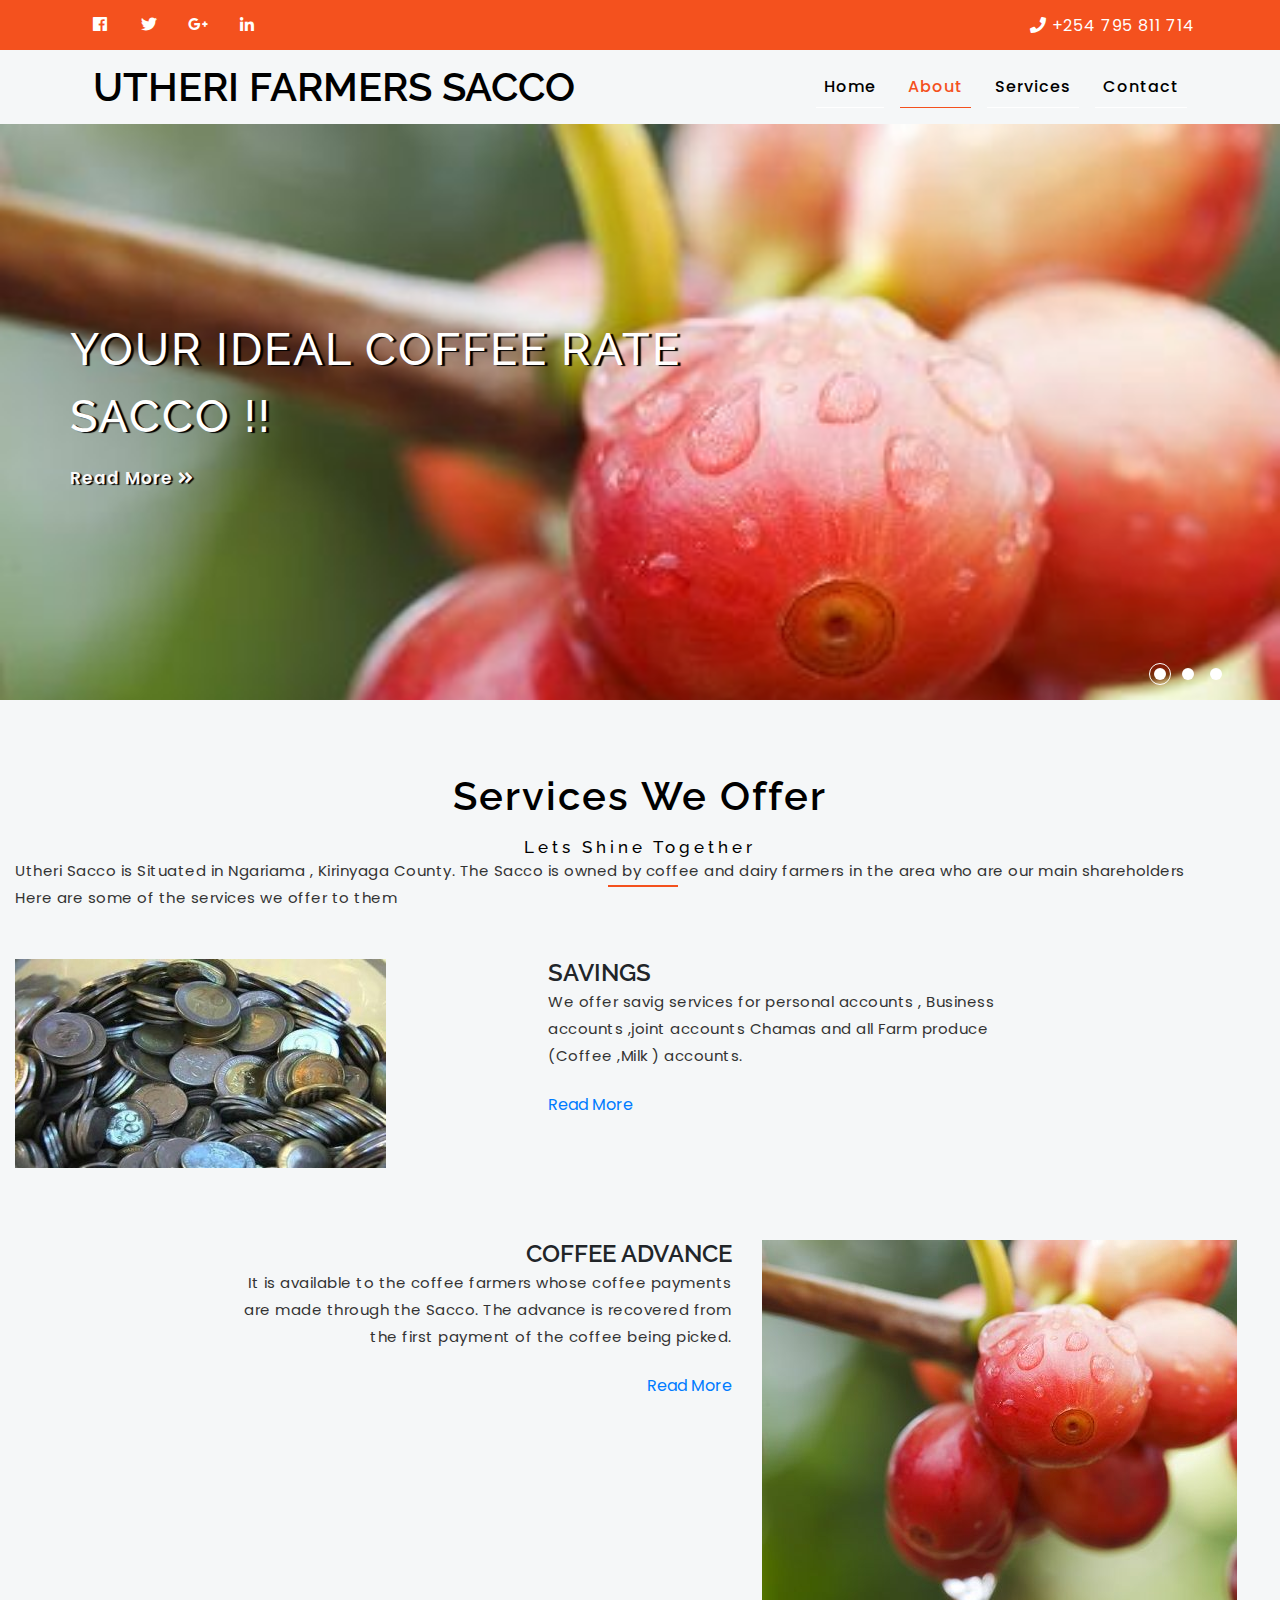
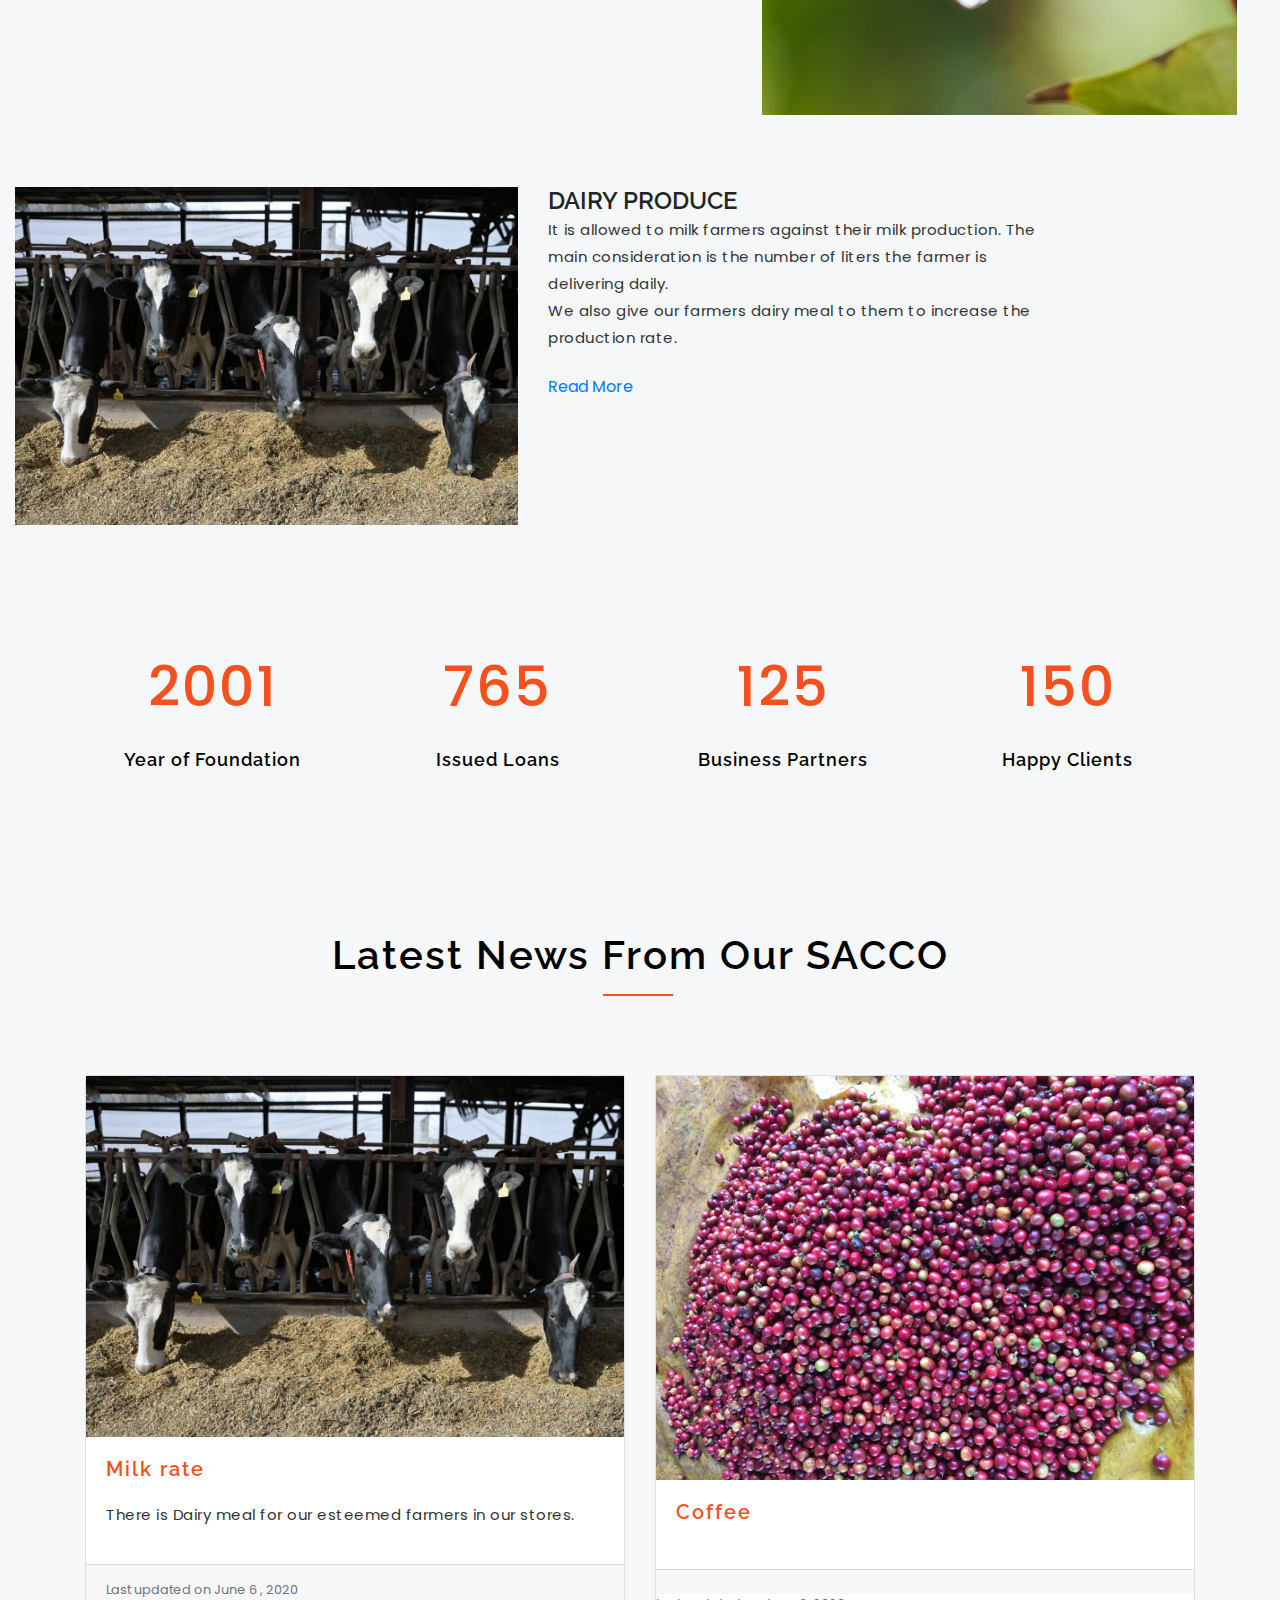
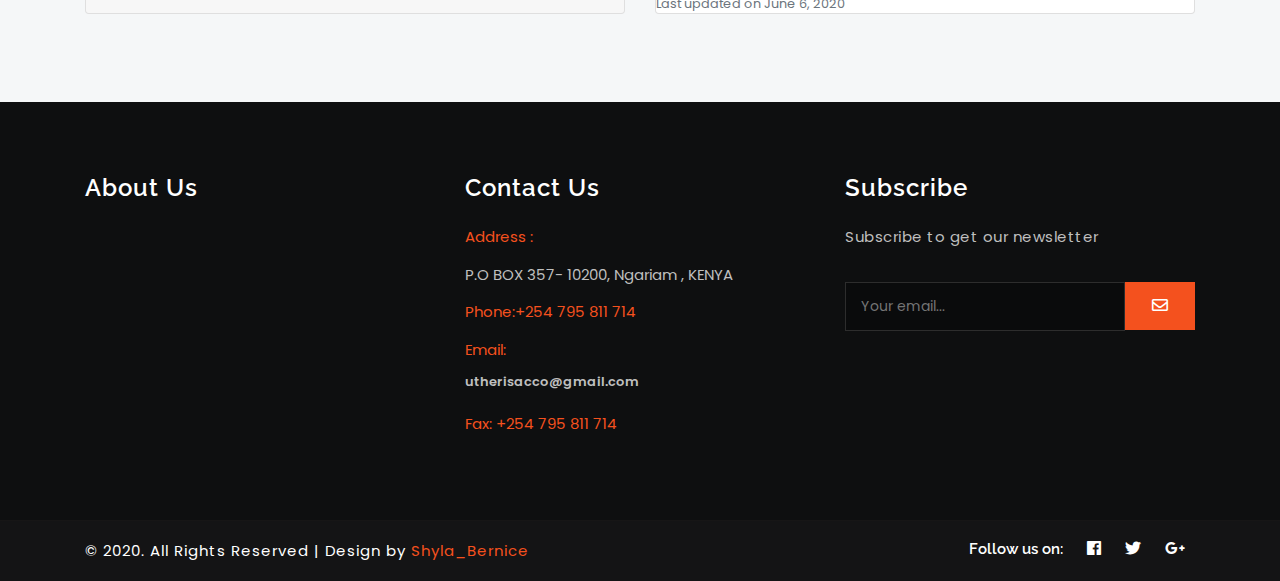
<file: index.html>
<!DOCTYPE HTML>
<html lang="zxx">
<head>
	<title>UTHERI</title>
	<meta name="viewport" content="width=device-width, initial-scale=1">
	<meta charset="utf-8">
	
	<script>
		addEventListener("load", function () {
			setTimeout(hideURLbar, 0);
		}, false);

		function hideURLbar() {
			window.scrollTo(0, 1);
		}
	</script>

	<!-- Bootstrap Core CSS -->
	<link href="css/bootstrap.css" rel='stylesheet' type='text/css' />
	<link href="css/style.css" rel='stylesheet' type='text/css' />
	<!-- pop up box -->
	<link href="css/popuo-box.css" rel="stylesheet" type="text/css" media="all" />
	<!-- font-awesome icons -->
	<link href="css/fontawesome-all.min.css" rel="stylesheet">

	<link href="css/bootstrap.css" rel="stylesheet" type="text/css" media="all" /> <!-- Bootstrap-Core-CSS -->
<link href="css/style.css" rel="stylesheet" type="text/css" media="all" /> <!-- Style-CSS --> 
<link rel="stylesheet" href="css/font-awesome.css"> <!-- Font-Awesome-Icons-CSS -->
<link rel="stylesheet" href="css/flexslider.css" type="text/css" media="all" /> <!-- Banner-Slider-CSS -->
<!-- //css files -->
<link rel="stylesheet" type="text/css" href="css/demo.css"/>
	<!-- //Custom Theme files -->
	<!-- online fonts -->
	<!-- titles -->
	<link href="//fonts.googleapis.com/css?family=Raleway:300,400,500,600,700,800,900" rel="stylesheet">
	<!-- body -->
	<link href="//fonts.googleapis.com/css?family=Poppins:400,500,600,700,800" rel="stylesheet">
</head>

<body>
	
	<!-- header -->
	<header>
	<div class="top">
			<div class="container">
				<div class="t-op row">
					<div class="col-sm-6 top-middle">
						<ul>
							<li><a href="#"><i class="fab fa-facebook-f"></i></a></li>
							<li><a href="#"><i class="fab fa-twitter"></i></a></li>
							<li><a href="#"><i class="fab fa-google-plus-g"></i></a></li>
							<li><a href="#"><i class="fab fa-linkedin-in"></i></a></li>
						</ul>
					</div>
					<div class="col-sm-6 top-left">
						<ul>
							<li><i class="fas fa-phone"></i> +254 795 811 714 </li>
						</ul>
					</div>
				</div>
			</div>
		</div>
		<div class="container">
			<nav class="navbar navbar-expand-lg navbar-light">
				<h1>
					<a class="navbar-brand text-capitalize" href="index.html">
						UTHERI FARMERS SACCO
					</a>
				</h1>
				<button class="navbar-toggler" type="button" data-toggle="collapse" data-target="#navbarSupportedContent" aria-controls="navbarSupportedContent"
				    aria-expanded="false" aria-label="Toggle navigation">
					<span class="navbar-toggler-icon"></span>
				</button>
				<div class="collapse navbar-collapse" id="navbarSupportedContent">
					<ul class="navbar-nav text-center  ml-lg-auto">
						<li class="nav-item mr-3">
							<a class="nav-link" href="index.html">Home
								<span class="sr-only">(current)</span>
							</a>
						</li>
						<li class="nav-item  active mr-3">
							<a class="nav-link" href="about.html">About</a>
						</li>
						<li class="nav-item  mr-3">
							<a class="nav-link" href="services.html">Services</a>
						</li>
						
						<li class="nav-item">
							<a class="nav-link" href="contact.html">contact</a>
						</li>
					</ul>
				</div>
			</nav>
		</div>
	</header>
	<!-- //header -->
	<!-- banner -->
	<section class="banner">
		<div class="callbacks_container">
			<ul class="rslides" id="slider3">
				<li>
					<div class="slider-info bg1">
						<div class="banner-text container">
							<h4 class="movetxt text-left mb-3 agile-title text-capitalize">YOUR   IDEAL COFFEE RATE  SACCO !!</h4>
							<p class="text-white mb-3"></p>
							<a class="bt text-capitalize" href="about.html" role="button"> read more
								<i class="fas fa-angle-double-right"></i>
							</a>
						</div>
					</div>
				</li>
				<li>
					<div class="slider-info bg2">
						<div class="banner-text container">
							<h4 class="movetxt text-left mb-3 agile-title text-capitalize"> DAIRY PRODUCTS</h4>
							<p class="text-white mb-3"></p>
							<a class="bt text-capitalize" href="about.html" role="button"> read more
								<i class="fas fa-angle-double-right"></i>
							</a>
						</div>
					</div>
				</li>
				<li>
					<div class="slider-info bg3">
						<div class="banner-text container">
							<h4 class="movetxt text-left mb-3 agile-title text-capitalize">ADVANCED COFFEE RATE </h4>
							<p class="text-white mb-3"> </p>
							<a class="bt text-capitalize" href="about.html" role="button"> read more
								<i class="fas fa-angle-double-right"></i>
							</a>
						</div>
					</div>
				</li>
			</ul>
		</div>
	</section>
	<!-- //banner -->

			



<section class="about py-lg-4 py-md-3 py-sm-3 py-3" id="about">
	<div class="container-fluid py-lg-5 py-md-5 py-sm-4 py-3">
	   <div class="title-sub text-left mb-lg-5 mb-md-4 mb-sm-4 mb-3">
		<h2 class="heading-agileinfo">Services  We Offer <span>Lets Shine Together </span></h2>
		<span class="w3-line black"></span>
	
		  <p>Utheri Sacco is Situated in Ngariama , Kirinyaga County. The Sacco is owned by coffee and dairy farmers in the area who are our main shareholders <br>
		Here are some of the services we offer to them </p>
	   </div>
	   <div class="row abt-colm pb-lg-4 pb-md-3 pb-3">
		  <div class="col-lg-5 agile-info-img">
			 <img src="images/chama.jpg" class="img-fluid" alt="">
		  </div>
		  <div class="col-lg-5 agile-abt-info about-grid">
			
			 <h4>SAVINGS</h4>
			 <div class="info-sub-w3">
				<p> We  offer savig services for personal accounts , Business accounts ,joint accounts Chamas and all Farm produce (Coffee ,Milk ) accounts.				</p>
			 </div>
			 <div class="outs-about-buttn mt-lg-4 mt-md-3 mt-3">
				<a href="#" data-toggle="modal" data-target="#exampleModalLive">Read More</a>
			 </div>
		  </div>
	   </div>
	   <div class="row abt-colm my-lg-5 my-md-4 my-3">
		  <div class="offset-md-2 col-lg-5 agile-abt-info text-right">
			
			 <h4>COFFEE ADVANCE </h4>
			 <div class="info-sub-w3">
				<p>
					It is available to the coffee farmers whose coffee payments are made through the Sacco. The advance is recovered from the first payment of the coffee being picked.
				</p>
			 </div>
			 <div class="outs-about-buttn mt-lg-4 mt-md-3 mt-3">
				<a href="#" data-toggle="modal" data-target="#exampleModalLive">Read More</a>
			 </div>
		  </div>
		  <div class="col-lg-5 agile-info-img about-grid">
			 <img src="images/coffee.jpg" class="img-fluid" alt="">
		  </div>
	   </div>
	   <div class="row abt-colm pt-lg-4 pt-md-3 pt-3">
		  <div class="col-lg-5 agile-info-img">
			 <img src="images/cow.jpg" class="img-fluid" alt="">
		  </div>
		  <div class="col-lg-5 agile-abt-info about-grid">
			 
			 <h4>DAIRY PRODUCE</h4>
			 <div class="info-sub-w3">
				 <p>	

					It is allowed to milk farmers against their milk production. The main consideration is the number of liters the farmer is delivering daily.
					<br>We also give our farmers dairy meal to them to increase the production rate.

				 </p>
			 </div>
			 <div class="outs-about-buttn mt-lg-4 mt-md-3 mt-3">
				<a href="#" data-toggle="modal" data-target="#exampleModalLive">Read More</a>
			 </div>
		  </div>
	   </div>
	   <!-- //About-one -->
	</div>
 </section>

	
	<!-- stats -->
<section class="stats pb-5">
		<div class="container py-md-4 mt-md-3">
			<div class="row inner_w3l_agile_grids-1">
			<div class="col-lg-3 col-sm-6 w3layouts_stats_left w3_counter_grid">
				<p class="counter">2001</p>
				<h3>Year of Foundation</h3>
			</div>
			<div class="col-lg-3 col-sm-6 w3layouts_stats_left w3_counter_grid1">
				<p class="counter">765</p>
				<h3>Issued Loans</h3>
			</div>
			<div class="col-lg-3 col-sm-6 w3layouts_stats_left w3_counter_grid2">
				<p class="counter">125</p>
				<h3>Business Partners</h3>
			</div>
			<div class="col-lg-3 col-sm-6 w3layouts_stats_left w3_counter_grid2">
				<p class="counter">150</p>
				<h3>Happy Clients</h3>
			</div>
		</div>
   </div>	
</section>
<!-- //stats -->


<!-- news -->
	<section class="wthree-row w3-about py-5">
		<div class="container py-md-4 mt-md-3">
			<h3 class="heading-agileinfo">Latest News from our SACCO<span> </span></h3>
			<span class="w3-line black"></span>
			<div class="card-deck mt-md-5 pt-5">
				  <div class="card">
					<img src="images/cow.jpg" class="img-fluid" alt="Card image cap">
					<div class="card-body w3ls-card">
					  <h5 class="card-title">Milk rate </h5>
					  <p>There is Dairy meal for our esteemed farmers in our stores.  </p>
					</div>
					<div class="card-footer">
					  <small class="text-muted">Last updated on June 6 , 2020</small>
					</div>
				  </div>
				  <div class="card">
					<img src="images/berry.jpg" class="img-fluid" alt="Card image cap">
					<div class="card-body w3ls-card">
					  <h5 class="card-title">Coffee </h5>
					  <p> </p>
					</div>
					<div class="card-footer">
					</div>
					<small class="text-muted">Last updated on June 6, 2020</small>
					</div>
				  </div>
				
				</div>
            </div>
        </section>
<!-- //news -->
<!--footer-->
	<footer>
		<div class="container py-md-4 mt-md-3">
			<div class="row footer-top-w3layouts-agile py-5">
				<div class="col-lg-4 col-md-6 col-sm-6 footer-grid">
					<div class="footer-title">
						<h3>About Us</h3>
					</div>
					<div class="footer-text">
						<p>

						</p>
					</div>
				</div>
				<div class="col-lg-4 col-md-6 col-sm-6 footer-grid">
					<div class="footer-title">
						<h3>Contact Us</h3>
					</div>
					<div class="footer-office-hour">
						<ul>
							<li class="hd">Address :</li>
							<li>P.O BOX 357- 10200, Ngariam , KENYA</li>

						</ul>
						<ul>
							<li class="hd">Phone:+254 795 811 714 </li>
							<li class="hd">Email:
								<a href="mailto:info@example.com">utherisacco@gmail.com</a>
							</li>
							<li class="hd">Fax: +254 795 811 714</li>
						</ul>
					</div>
				</div>
				
				<div class="col-lg-4 col-md-6 col-sm-6 footer-grid">
					<div class="footer-title">
						<h3>Subscribe</h3>
					</div>
					<p>Subscribe to get our newsletter </p>
					<form action="#" method="post" class="newsletter">
						<input class="email" type="email" placeholder="Your email..." required="">
						<button class="btn1">
							<i class="far fa-envelope"></i>
						</button>
					</form>
					<div class="clearfix"></div>
				</div>
			</div>
		</div>
	</footer>
	<!---->
	<div class="copyright py-3">
		<div class="container">
			<div class="copyrighttop">
				<ul>
					<li>
						<h4>Follow us on:</h4>
					</li>
					<li>
						<a class="facebook" href="#">
							<i class="fab fa-facebook-f"></i>
						</a>
					</li>
					<li>
						<a class="facebook" href="#">
							<i class="fab fa-twitter"></i>
						</a>
					</li>
					<li>
						<a class="facebook" href="#">
							<i class="fab fa-google-plus-g"></i>
						</a>
					</li>
				
				</ul>
			</div>
			<div class="copyrightbottom">
				<p>© 2020. All Rights Reserved | Design by
					<a href="....">Shyla_Bernice</a>
				</p>
			</div>
			<div class="clearfix"></div>
		</div>
	</div>
<!-- js-->
	<script src="js/jquery-2.2.3.min.js"></script>
<!-- js-->
<!-- Banner Responsiveslides -->
	<script src="js/responsiveslides.min.js"></script>
	<script>
		// You can also use "$(window).load(function() {"
		$(function () {
			// Slideshow 4
			$("#slider3").responsiveSlides({
				auto: true,
				pager: true,
				nav: false,
				speed: 500,
				namespace: "callbacks",
				before: function () {
					$('.events').append("<li>before event fired.</li>");
				},
				after: function () {
					$('.events').append("<li>after event fired.</li>");
				}
			});

		});
	</script>
<!-- // Banner Responsiveslides -->
<!-- stats -->
	<script src="js/jquery.waypoints.min.js"></script>
	<script src="js/jquery.countup.js"></script>
		<script>
			$('.counter').countUp();
		</script>
<!-- //stats -->
<!--pop-up-box -->
	<script src="js/jquery.magnific-popup.js"></script>
	<script>
		$(document).ready(function () {
			$('.popup-with-zoom-anim').magnificPopup({
				type: 'inline',
				fixedContentPos: false,
				fixedBgPos: true,
				overflowY: 'auto',
				closeBtnInside: true,
				preloader: false,
				midClick: true,
				removalDelay: 300,
				mainClass: 'my-mfp-zoom-in'
			});
		});
	</script>
	<!-- //pop-up-box -->
	<!-- Bootstrap Core JavaScript -->
	<script src="js/bootstrap.js ">
	</script>
	<!-- //Bootstrap Core JavaScript -->
</body>
</html>
</file>
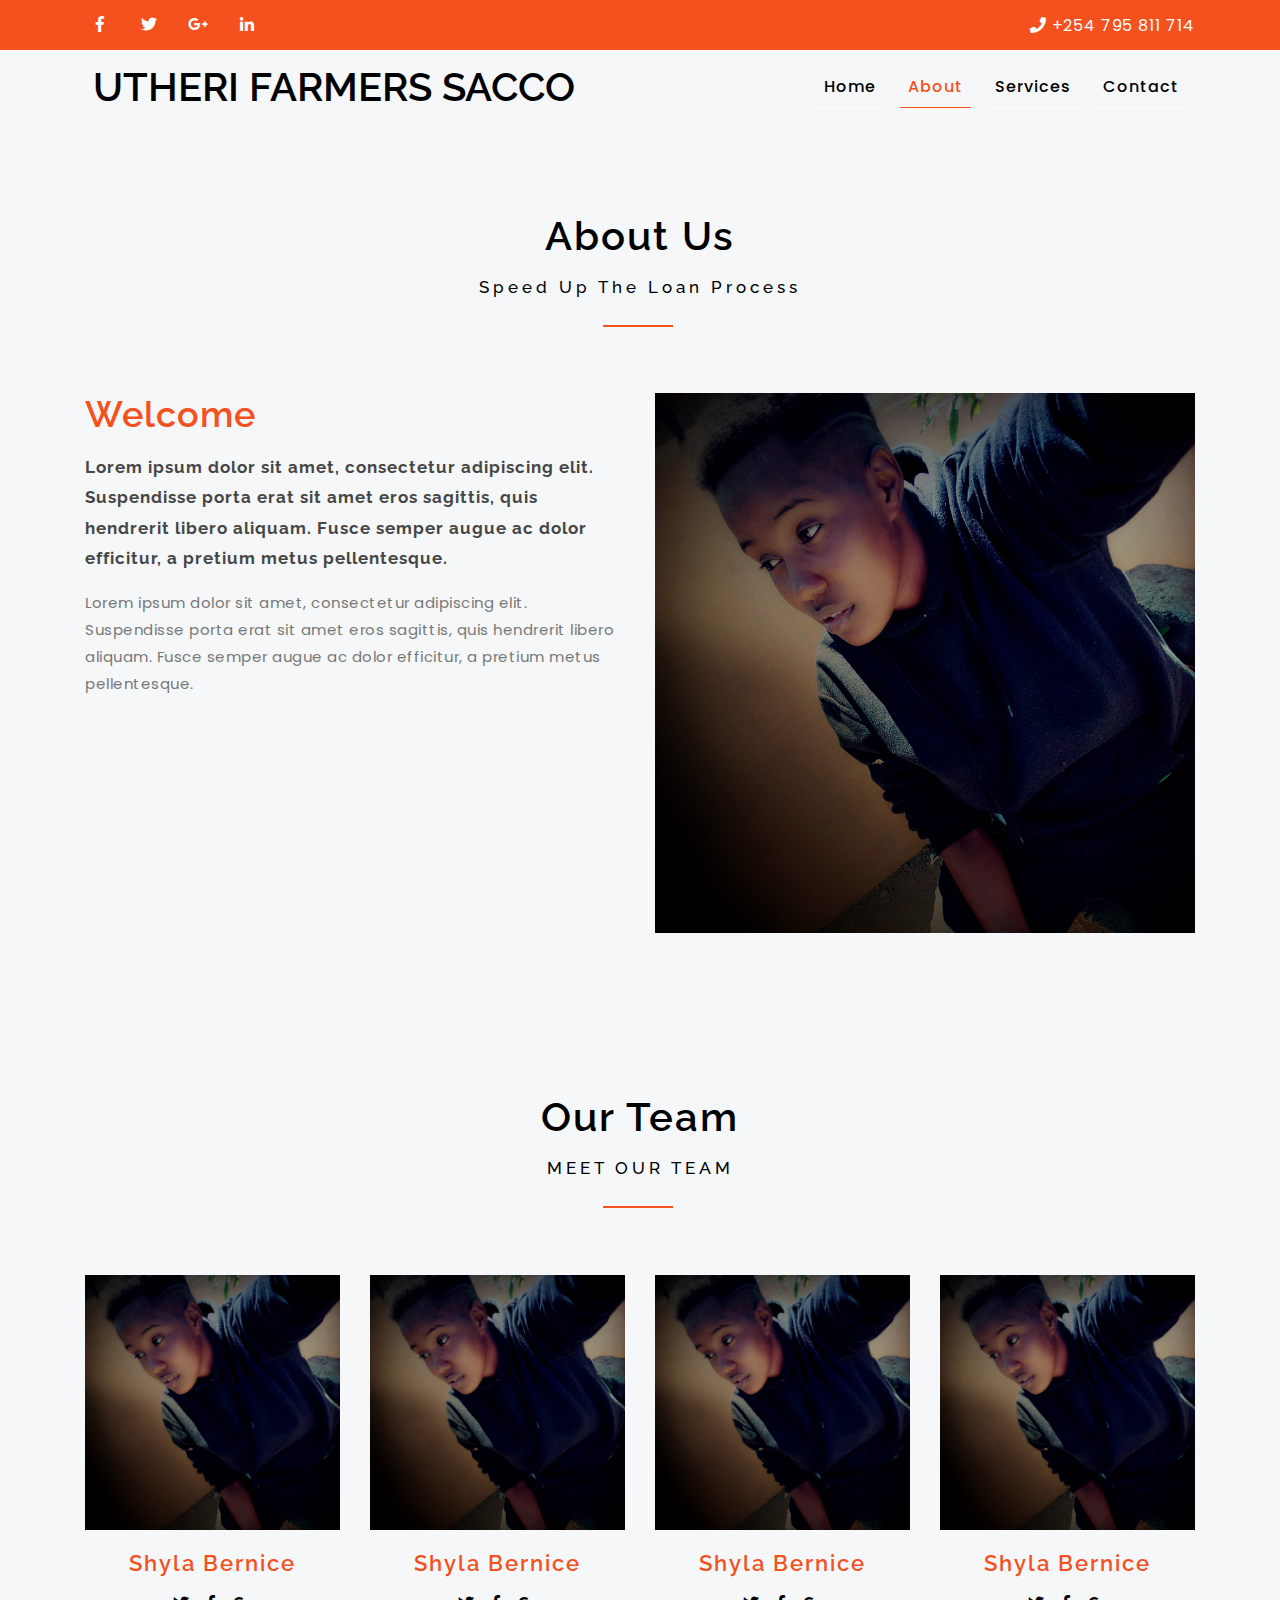
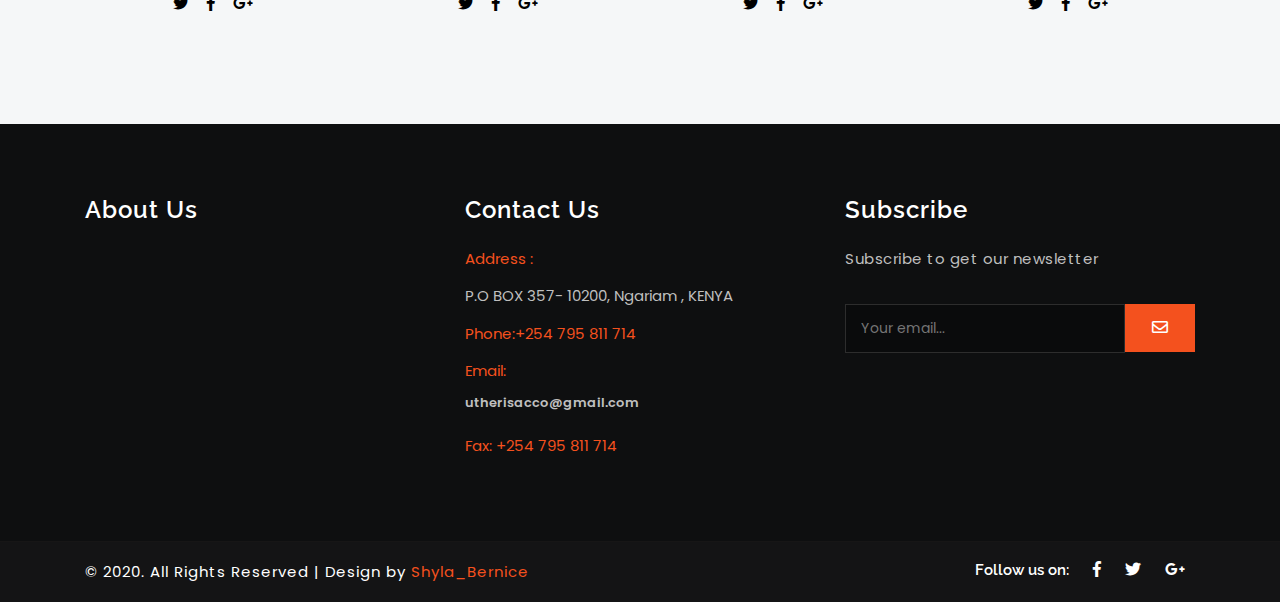
<file: about.html>
<!--
Author: W3layouts
Author URL: http://w3layouts.com
License: Creative Commons Attribution 3.0 Unported
License URL: http://creativecommons.org/licenses/by/3.0/
-->
<!DOCTYPE HTML>
<html lang="zxx">

<head>
	<title>UTHERI</title>
	<meta name="viewport" content="width=device-width, initial-scale=1">
	<meta charset="utf-8">
	<meta name="keywords" content="Home Loan Responsive web template, Bootstrap Web Templates, Flat Web Templates, Android Compatible web template, 
SmartPhone Compatible web template, free WebDesigns for Nokia, Samsung, LG, SonyEricsson, Motorola web design" />
	<script>
		addEventListener("load", function () {
			setTimeout(hideURLbar, 0);
		}, false);

		function hideURLbar() {
			window.scrollTo(0, 1);
		}
	</script>

	<!-- Bootstrap Core CSS -->
	<link href="css/bootstrap.css" rel='stylesheet' type='text/css' />
	<link href="css/style.css" rel='stylesheet' type='text/css' />
	<!-- font-awesome icons -->
	<link href="css/fontawesome-all.min.css" rel="stylesheet">
	<!-- //Custom Theme files -->
	<!-- online fonts -->
	<!-- titles -->
	<link href="//fonts.googleapis.com/css?family=Raleway:300,400,500,600,700,800,900" rel="stylesheet">
	<!-- body -->
	<link href="//fonts.googleapis.com/css?family=Poppins:400,500,600,700,800" rel="stylesheet">
</head>

<body>
		
	<!-- header -->
	<header>
		<div class="top">
				<div class="container">
					<div class="t-op row">
						<div class="col-sm-6 top-middle">
							<ul>
								<li><a href="#"><i class="fab fa-facebook-f"></i></a></li>
								<li><a href="#"><i class="fab fa-twitter"></i></a></li>
								<li><a href="#"><i class="fab fa-google-plus-g"></i></a></li>
								<li><a href="#"><i class="fab fa-linkedin-in"></i></a></li>
							</ul>
						</div>
						<div class="col-sm-6 top-left">
							<ul>
								<li><i class="fas fa-phone"></i> +254 795 811 714 </li>
							</ul>
						</div>
					</div>
				</div>
			</div>
			<div class="container">
				<nav class="navbar navbar-expand-lg navbar-light">
					<h1>
						<a class="navbar-brand text-capitalize" href="index.html">
							UTHERI FARMERS SACCO
						</a>
					</h1>
					<button class="navbar-toggler" type="button" data-toggle="collapse" data-target="#navbarSupportedContent" aria-controls="navbarSupportedContent"
						aria-expanded="false" aria-label="Toggle navigation">
						<span class="navbar-toggler-icon"></span>
					</button>
					<div class="collapse navbar-collapse" id="navbarSupportedContent">
						<ul class="navbar-nav text-center  ml-lg-auto">
							<li class="nav-item mr-3">
								<a class="nav-link" href="index.html">Home
									<span class="sr-only">(current)</span>
								</a>
							</li>
							<li class="nav-item  active mr-3">
								<a class="nav-link" href="about.html">About</a>
							</li>
							<li class="nav-item  mr-3">
								<a class="nav-link" href="services.html">Services</a>
							</li>
						
							<li class="nav-item">
								<a class="nav-link" href="contact.html">contact</a>
							</li>
						</ul>
					</div>
				</nav>
			</div>
		</header>
		<!-- //header -->
	
	<!-- about -->
	<section class="welcome py-5">
		<div class="container py-md-4 mt-md-3">
			<h2 class="heading-agileinfo">About Us <span>Speed Up the Loan Process</span></h2>
			<span class="w3-line black"></span>
			<div class="row about-tp mt-md-5 pt-5">
				<div class="col-lg-6 welcome-left">
					<h3>Welcome</h3>
					<h4>Lorem ipsum dolor sit amet, consectetur adipiscing elit. Suspendisse porta erat sit amet eros sagittis, quis hendrerit
						libero aliquam. Fusce semper augue ac dolor efficitur, a pretium metus pellentesque.</h4>
					<p>Lorem ipsum dolor sit amet, consectetur adipiscing elit. Suspendisse porta erat sit amet eros sagittis, quis hendrerit
						libero aliquam. Fusce semper augue ac dolor efficitur, a pretium metus pellentesque.</p>
				</div>
				<div class="col-lg-6 welcome-right">
					<div class="welcome-right-top">
						<img src="images/me.jpg" alt="" class="img-fluid">
					</div>
				</div>
			</div>
		</div>
	</section>

	<!-- about-team -->
	<section class="team py-5">
		<div class="container py-md-4 mt-md-3">
			<h3 class="heading-agileinfo">Our Team <span>MEET OUR TEAM </span></h3>
			<span class="w3-line black"></span>
			<div class="row team-row-agileinfo mt-md-5 pt-5">
				<div class="col-lg-3 col-md-6 col-sm-6 team-grids">
					<div class="thumbnail team-agileits">
						<img src="images/me.jpg" class="img-fluid" alt="" />
						<div class="effectd-caption">
							<h4 class="mb-3">Shyla Bernice</h4>
							<div class="social-lsicon">
								<a href="#" class="social-button twitter">
									<span class="fab fa-twitter"></span>
								</a>
								<a href="#" class="social-button facebook">
									<span class="fab fa-facebook-f"></span>
								</a>
								<a href="#" class="social-button google">
									<span class="fab fa-google-plus-g"></span>
								</a>
							</div>
						</div>
					</div>
				</div>
				<div class="col-lg-3 col-md-6 col-sm-6 team-grids">
					<div class="thumbnail team-agileits">
						<img src="images/me.jpg" class="img-fluid" alt="" />
						<div class="effectd-caption">
							<h4 class="mb-3">Shyla Bernice </h4>
							<div class="social-lsicon">
								<a href="#" class="social-button twitter">
									<span class="fab fa-twitter"></span>
								</a>
								<a href="#" class="social-button facebook">
									<span class="fab fa-facebook-f"></span>
								</a>
								<a href="#" class="social-button google">
									<span class="fab fa-google-plus-g"></span>
								</a>
							</div>
						</div>
					</div>
				</div>
				<div class="col-lg-3 col-md-6 col-sm-6 team-grids">
					<div class="thumbnail team-agileits">
						<img src="images/me.jpg" class="img-fluid" alt="" />
						<div class="effectd-caption">
							<h4 class="mb-3">Shyla Bernice</h4>
							<div class="social-lsicon">
								<a href="#" class="social-button twitter">
									<span class="fab fa-twitter"></span>
								</a>
								<a href="#" class="social-button facebook">
									<span class="fab fa-facebook-f"></span>
								</a>
								<a href="#" class="social-button google">
									<span class="fab fa-google-plus-g"></span>
								</a>
							</div>
						</div>
					</div>
				</div>
				<div class="col-lg-3 col-md-6 col-sm-6 team-grids">
					<div class="thumbnail team-agileits">
						<img src="images/me.jpg" class="img-fluid" alt="" />
						<div class="effectd-caption">
							<h4 class="mb-3">Shyla Bernice</h4>
							<div class="social-lsicon">
								<a href="#" class="social-button twitter">
									<span class="fab fa-twitter"></span>
								</a>
								<a href="#" class="social-button facebook">
									<span class="fab fa-facebook-f"></span>
								</a>
								<a href="#" class="social-button google">
									<span class="fab fa-google-plus-g"></span>
								</a>
							</div>
						</div>
					</div>
				</div>
			</div>
		</div>
	</section>
	<!-- //about-team -->

<!--footer-->
<footer>
	<div class="container py-md-4 mt-md-3">
		<div class="row footer-top-w3layouts-agile py-5">
			<div class="col-lg-4 col-md-6 col-sm-6 footer-grid">
				<div class="footer-title">
					<h3>About Us</h3>
				</div>
				<div class="footer-text">
					<p>

					</p>
				</div>
			</div>
			<div class="col-lg-4 col-md-6 col-sm-6 footer-grid">
				<div class="footer-title">
					<h3>Contact Us</h3>
				</div>
				<div class="footer-office-hour">
					<ul>
						<li class="hd">Address :</li>
						<li>P.O BOX 357- 10200, Ngariam , KENYA</li>

					</ul>
					<ul>
						<li class="hd">Phone:+254 795 811 714 </li>
						<li class="hd">Email:
							<a href="mailto:info@example.com">utherisacco@gmail.com</a>
						</li>
						<li class="hd">Fax: +254 795 811 714</li>
					</ul>
				</div>
			</div>
			
			<div class="col-lg-4 col-md-6 col-sm-6 footer-grid">
				<div class="footer-title">
					<h3>Subscribe</h3>
				</div>
				<p>Subscribe to get our newsletter </p>
				<form action="#" method="post" class="newsletter">
					<input class="email" type="email" placeholder="Your email..." required="">
					<button class="btn1">
						<i class="far fa-envelope"></i>
					</button>
				</form>
				<div class="clearfix"></div>
			</div>
		</div>
	</div>
</footer>
<!---->
<div class="copyright py-3">
	<div class="container">
		<div class="copyrighttop">
			<ul>
				<li>
					<h4>Follow us on:</h4>
				</li>
				<li>
					<a class="facebook" href="#">
						<i class="fab fa-facebook-f"></i>
					</a>
				</li>
				<li>
					<a class="facebook" href="#">
						<i class="fab fa-twitter"></i>
					</a>
				</li>
				<li>
					<a class="facebook" href="#">
						<i class="fab fa-google-plus-g"></i>
					</a>
				</li>
			
			</ul>
		</div>
		<div class="copyrightbottom">
			<p>© 2020. All Rights Reserved | Design by
				<a href="....">Shyla_Bernice</a>
			</p>
		</div>
		<div class="clearfix"></div>
	</div>
</div>

<!-- //Modal -->
<!-- js-->
	<script src="js/jquery-2.2.3.min.js"></script>
<!-- js-->
	<!-- Bootstrap Core JavaScript -->
	<script src="js/bootstrap.js ">
	</script>
	<!-- //Bootstrap Core JavaScript -->
</body>
</html>
</file>
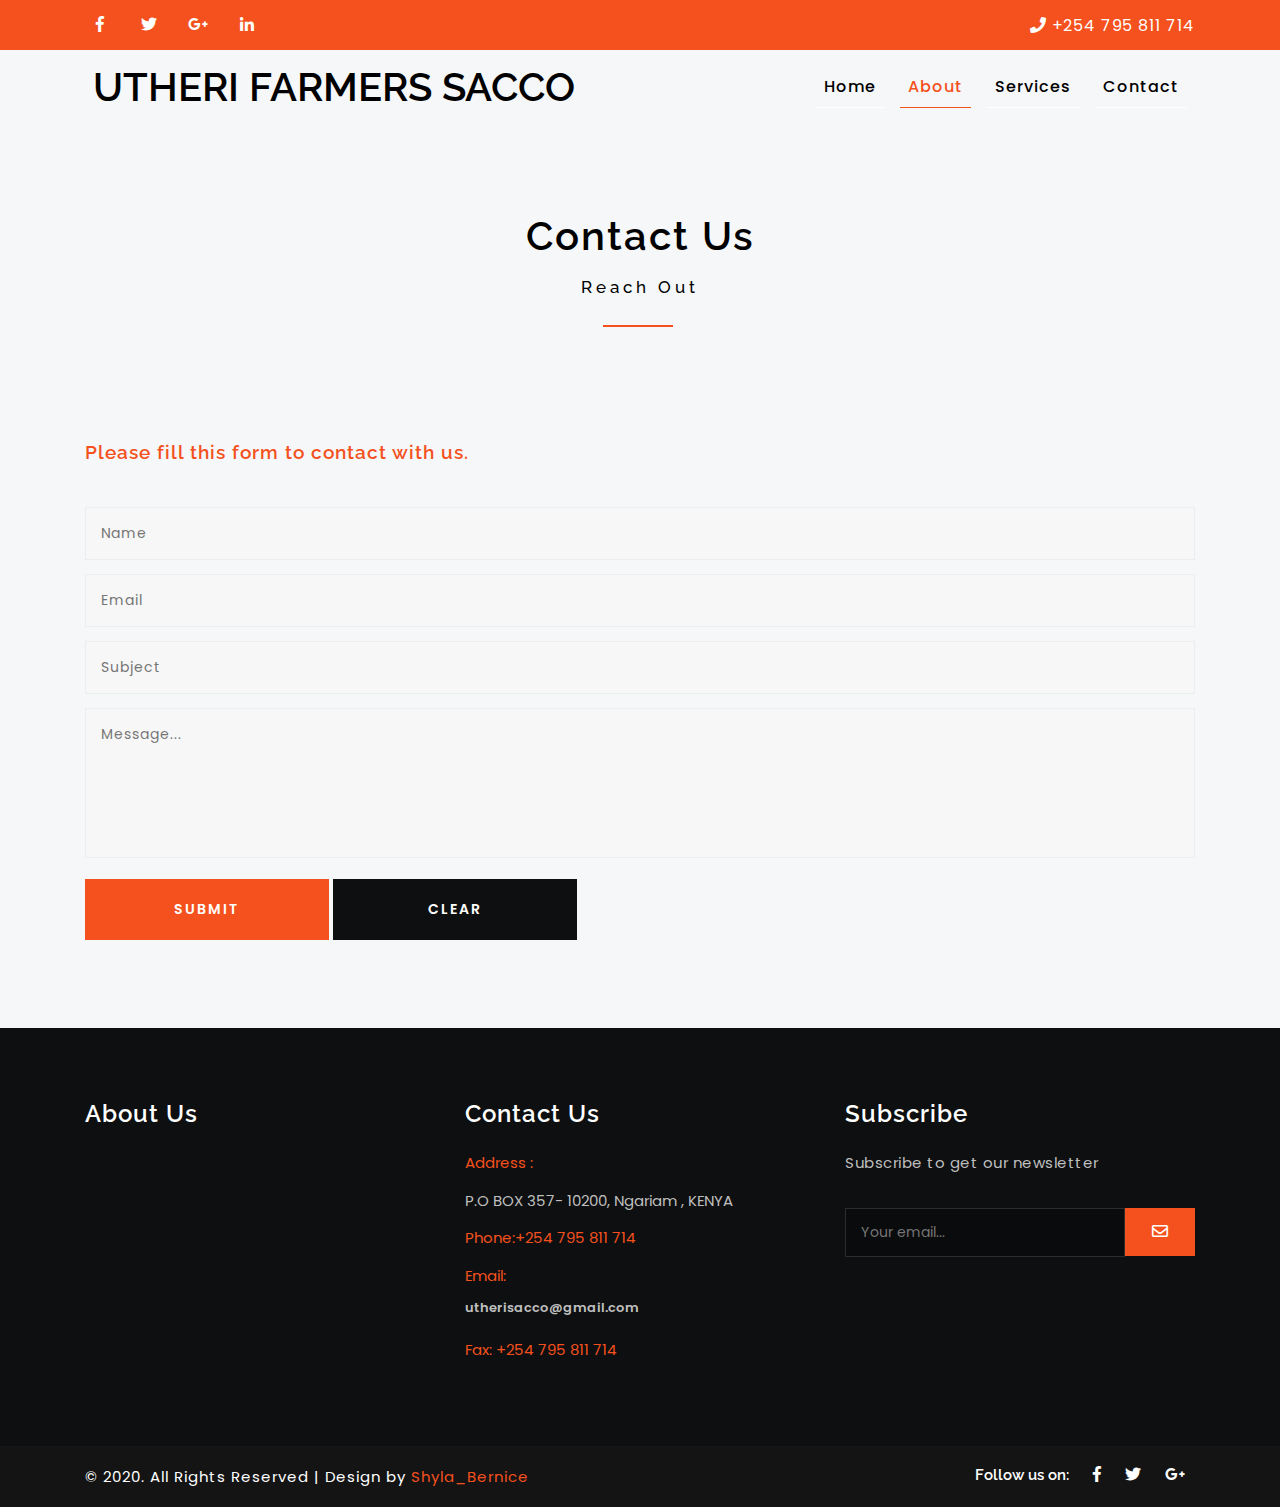
<file: contact.html>
<!--
Author: W3layouts
Author URL: http://w3layouts.com
License: Creative Commons Attribution 3.0 Unported
License URL: http://creativecommons.org/licenses/by/3.0/
-->
<!DOCTYPE HTML>
<html lang="zxx">

<head>
	<title>UTHERI</title>
	<meta name="viewport" content="width=device-width, initial-scale=1">
	<meta charset="utf-8">
	<meta name="keywords" content="Home Loan Responsive web template, Bootstrap Web Templates, Flat Web Templates, Android Compatible web template, 
SmartPhone Compatible web template, free WebDesigns for Nokia, Samsung, LG, SonyEricsson, Motorola web design" />
	<script>
		addEventListener("load", function () {
			setTimeout(hideURLbar, 0);
		}, false);

		function hideURLbar() {
			window.scrollTo(0, 1);
		}
	</script>

	<!-- Bootstrap Core CSS -->
	<link href="css/bootstrap.css" rel='stylesheet' type='text/css' />
	<link href="css/style.css" rel='stylesheet' type='text/css' />
	<!-- font-awesome icons -->
	<link href="css/fontawesome-all.min.css" rel="stylesheet">
	<!-- //Custom Theme files -->
	<!-- online fonts -->
	<!-- titles -->
	<link href="//fonts.googleapis.com/css?family=Raleway:300,400,500,600,700,800,900" rel="stylesheet">
	<!-- body -->
	<link href="//fonts.googleapis.com/css?family=Poppins:400,500,600,700,800" rel="stylesheet">
</head>

<body>
	
	<!-- header -->
	<header>
	<div class="top">
			<div class="container">
				<div class="t-op row">
					<div class="col-sm-6 top-middle">
						<ul>
							<li><a href="#"><i class="fab fa-facebook-f"></i></a></li>
							<li><a href="#"><i class="fab fa-twitter"></i></a></li>
							<li><a href="#"><i class="fab fa-google-plus-g"></i></a></li>
							<li><a href="#"><i class="fab fa-linkedin-in"></i></a></li>
						</ul>
					</div>
					<div class="col-sm-6 top-left">
						<ul><li><i class="fas fa-phone"></i> +254 795 811 714 </li>
						</ul>
					</div>
				</div>
			</div>
		</div>
		<div class="container">
			<nav class="navbar navbar-expand-lg navbar-light">
				<h1>
					<a class="navbar-brand text-capitalize" href="index.html">
						UTHERI FARMERS SACCO
					</a>
				</h1>
				<button class="navbar-toggler" type="button" data-toggle="collapse" data-target="#navbarSupportedContent" aria-controls="navbarSupportedContent"
				    aria-expanded="false" aria-label="Toggle navigation">
					<span class="navbar-toggler-icon"></span>
				</button>

				<div class="collapse navbar-collapse" id="navbarSupportedContent">
					<ul class="navbar-nav text-center  ml-lg-auto">
						<li class="nav-item mr-3">
							<a class="nav-link" href="index.html">Home
								<span class="sr-only">(current)</span>
							</a>
						</li>
						<li class="nav-item  active mr-3">
							<a class="nav-link" href="about.html">About</a>
						</li>
						<li class="nav-item  mr-3">
							<a class="nav-link" href="services.html">Services</a>
						</li>
						
						<li class="nav-item">
							<a class="nav-link" href="contact.html">contact</a>
						</li>
					</ul>
				</div>
			</nav>
		</div>
	</header>
	<!-- //header -->

	<!--/contact-->
	<section class="contact py-5">
		<div class="container py-md-4 mt-md-3">
			<h2 class="heading-agileinfo">Contact Us<span>Reach out </span></h2>
			<span class="w3-line black"></span>
			<div class="inner-sec-w3layouts-agileinfo mt-md-5 pt-5">
				
				<div class="contact_grid_right mt-5">
					<h6>Please fill this form to contact with us.</h6>
					<form action="#" method="post">
						<div class="contact_left_grid">
							<input type="text" name="Name" placeholder="Name" required="">
							<input type="email" name="Email" placeholder="Email" required="">
							<input type="text" name="Subject" placeholder="Subject" required="">
							<textarea name="Message" onfocus="this.value = '';" onblur="if (this.value == '') {this.value = 'Message...';}" required="">Message...</textarea>
							<input type="submit" value="Submit">
							<input type="reset" value="Clear">
							<div class="clearfix"> </div>
						</div>
					</form>
				</div>
			</div>
		</div>
	</section>
	<!--//contact-->
<!--footer-->
	<footer>
		<div class="container py-md-4 mt-md-3">
			<div class="row footer-top-w3layouts-agile py-5">
				<div class="col-lg-4 col-md-6 col-sm-6 footer-grid">
					<div class="footer-title">
						<h3>About Us</h3>
					</div>
					<div class="footer-text">
						<p>

						</p>
					</div>
				</div>
				<div class="col-lg-4 col-md-6 col-sm-6 footer-grid">
					<div class="footer-title">
						<h3>Contact Us</h3>
					</div>
					<div class="footer-office-hour">
						<ul>
							<li class="hd">Address :</li>
							<li>P.O BOX 357- 10200, Ngariam , KENYA</li>

						</ul>
						<ul>
							<li class="hd">Phone:+254 795 811 714 </li>
							<li class="hd">Email:
								<a href="mailto:info@example.com">utherisacco@gmail.com</a>
							</li>
							<li class="hd">Fax: +254 795 811 714</li>
						</ul>
					</div>
				</div>
				
				<div class="col-lg-4 col-md-6 col-sm-6 footer-grid">
					<div class="footer-title">
						<h3>Subscribe</h3>
					</div>
					<p>Subscribe to get our newsletter </p>
					<form action="#" method="post" class="newsletter">
						<input class="email" type="email" placeholder="Your email..." required="">
						<button class="btn1">
							<i class="far fa-envelope"></i>
						</button>
					</form>
					<div class="clearfix"></div>
				</div>
			</div>
		</div>
	</footer>
	<!---->
	<div class="copyright py-3">
		<div class="container">
			<div class="copyrighttop">
				<ul>
					<li>
						<h4>Follow us on:</h4>
					</li>
					<li>
						<a class="facebook" href="#">
							<i class="fab fa-facebook-f"></i>
						</a>
					</li>
					<li>
						<a class="facebook" href="#">
							<i class="fab fa-twitter"></i>
						</a>
					</li>
					<li>
						<a class="facebook" href="#">
							<i class="fab fa-google-plus-g"></i>
						</a>
					</li>
				
				</ul>
			</div>
			<div class="copyrightbottom">
				<p>© 2020. All Rights Reserved | Design by
					<a href="....">Shyla_Bernice</a>
				</p>
			</div>
			<div class="clearfix"></div>
		</div>
	</div>

<!-- js-->
	<script src="js/jquery-2.2.3.min.js"></script>
<!-- js-->
	<!-- Bootstrap Core JavaScript -->
	<script src="js/bootstrap.js ">
	</script>
	<!-- //Bootstrap Core JavaScript -->
</body>
</html>
</file>
<file: css/style.css>
/*
Author: W3layout
Author URL: http://w3layouts.com
License: Creative Commons Attribution 3.0 Unported
License URL: http://creativecommons.org/licenses/by/3.0/
*/

html,
body {
    font-family: 'Poppins', sans-serif;
    font-size: 100%;
    overflow-x: hidden;
	background:#f5f7f8;
}

body a {
    transition: 0.5s all ease;
    -webkit-transition: 0.5s all ease;
    -moz-transition: 0.5s all ease;
    -o-transition: 0.5s all ease;
    -ms-transition: 0.5s all ease;
    text-decoration: none;
}

h1,
h2,
h3,
h4,
h5,
h6 {
    margin: 0;
	font-weight: 600;
    font-family: 'Raleway', sans-serif;
}

p {
    line-height: 1.8;
    font-size: 15px;
    color: #333;
    letter-spacing: 0.5px;
}

ul {
    margin: 0;
    padding: 0;
}

li {
    list-style-type: none;
}

body a:hover {
    text-decoration: none;
}

/* banner */

/* header */

.navbar-light .navbar-brand {
    font-size: 1em;
    color: #000;
}

header h1 a span {
    color: #fff;
    display: block;
    font-size: 12px;
    letter-spacing: 5px;
    word-spacing: 5px;
}

.navbar-light .navbar-nav .nav-link {
    font-weight: 500;
    text-transform: capitalize;
    color: #000;
    letter-spacing: 1px;
    border-bottom: 1px solid #fff;
}

.navbar-light .navbar-nav .nav-link:hover,
.navbar-light .navbar-nav .nav-link:focus,
.navbar-light .navbar-nav .show>.nav-link,
.navbar-light .navbar-nav .active>.nav-link,
.navbar-light .navbar-nav .nav-link.show,
.navbar-light .navbar-nav .nav-link.active {
    color: #f4511e;
    border-bottom: 1px solid #f4511e;
}

.w3ls-btn {
    letter-spacing: 1px;
    font-weight: 600;
}

/*-- //header --*/
/* -- TOP HEADER */
.top-middle li {
    display: inline-block;
}
.top .top-middle, .top .top-right {
    padding: 0px;
}
.top .top-left {
    padding: 4px 0 0;
    text-align: right;
}
.top-left li {
    display: inline-block;
	color:#fff;
    margin-right: 0em;
    letter-spacing: 1px;
}
.top {
    padding: 10px 0;
    background: #f4511e;
}
.top-middle {
    text-align: left;
}
.top-left p{
	color:#fff;
    font-size: 16px;
    margin-top: 3px;
}
.top-left i.fab fa {
    margin-right: 2px;
    color: #ffffff;
    font-size: 20px;
}

.top-middle li {
    margin-right: 15px;
}
.top-middle i.fab.fa-facebook-f {
    font-size: 16px;
    text-align: center;
    line-height: 29px;
    width: 30px;
    height: 30px;
}
.top-middle i.fab.fa-facebook-f:hover {
    color: #527dbd;
}
.top-middle i.fab.fa-twitter {
    font-size: 16px;
    text-align: center;
    line-height: 29px;
    width: 30px;
    height: 30px;
}
.top-middle i.fab.fa-twitter:hover {
    color: #1da1f2;
}
.top-middle i.fab.fa-google-plus-g {
    font-size: 16px;
    text-align: center;
    line-height: 29px;
    width: 30px;
    height: 30px;
}
.top-middle i.fab.fa-google-plus-g:hover {
    color: #dd4b39;
}
.top-middle i.fab.fa-linkedin-in {
    font-size: 16px;
    text-align: center;
    line-height: 29px;
    width: 30px;
    height: 30px;
}
.top-middle i.fab.fa-linkedin-in:hover {
    color: #0077b5;
}
.top-middle  i.fab {
	color: #fff;
	transition: 0.5s all;
	-webkit-transition: 0.5s all;
	-moz-transition: 0.5s all;
	-o-transition: 0.5s all;
	-ms-transition: 0.5s all;
}
.t-op.row {
    margin: 0;
}
/* -- //TOP HEADER */ 
.navbar {
    padding: 0.5rem 0.5rem;
}
/* banner */

.bg1 {
    background: url(../images/coffee.jpg)no-repeat;
    -webkit-background-size: cover;
    -moz-background-size: cover;
    -o-background-size: cover;
    -ms-background-size: cover;
    background-size: cover;
    height: 45vw;
}

.bg2 {
    background: url(../images/cow.jpg)no-repeat;
    -webkit-background-size: cover;
    -moz-background-size: cover;
    -o-background-size: cover;
    -ms-background-size: cover;
    background-size: cover;
    height: 45vw;
}

.bg3 {
    background: url(../images/berry.jpg)no-repeat;
    -webkit-background-size: cover;
    -moz-background-size: cover;
    -o-background-size: cover;
    -ms-background-size: cover;
    background-size: cover;
    height: 45vw;
}

.banner-text {
    padding: 15vw 0 0;
}
h4.agile-title {
    color: #fff;
    font-size: 2.8em;
    text-shadow: 3px 1px 1px #000;
    font-weight: 500;
    line-height: 1.5em;
    letter-spacing: 2px;
    width: 57%;
}
/*-- text Slider --*/

#slider {
    box-shadow: none;
    -moz-box-shadow: none;
    -webkit-box-shadow: none;
    margin: 0 auto;
}

.rslides_tabs {
    list-style: none;
    padding: 0;
    background: rgba(0, 0, 0, .25);
    box-shadow: 0 0 1px rgba(255, 255, 255, .3), inset 0 0 5px rgba(0, 0, 0, 1.0);
    -moz-box-shadow: 0 0 1px rgba(255, 255, 255, .3), inset 0 0 5px rgba(0, 0, 0, 1.0);
    -webkit-box-shadow: 0 0 1px rgba(255, 255, 255, .3), inset 0 0 5px rgba(0, 0, 0, 1.0);
    font-size: 18px;
    list-style: none;
    margin: 0 auto 50px;
    max-width: 540px;
    padding: 10px 0;
    text-align: center;
    width: 100%;
}

.rslides_tabs li {
    display: inline;
    float: none;
    margin-right: 1px;
}

.rslides_tabs a {
    width:auto;
    line-height: 20px;
    padding: 9px 20px;
    height: auto;
    background: transparent;
    display: inline;
}

.rslides_tabs li:first-child {
    margin-left: 0;
}

.rslides_tabs .rslides_here a {
    background: rgba(255, 255, 255, .1);
    color: #fff;
    font-weight: bold;
}

.events {
    list-style: none;
}

.callbacks_container {
    position: relative;
}

.callbacks li {
    position: absolute;
    width: 100%;
    left: 0;
    top: 0;
}

.callbacks_tabs li {
    display: block;
    margin: 0.5em 0;
}

.callbacks_tabs a {
    height: 12px;
    width: 12px;
    display: inline-block;
    background: #fff;
    -webkit-border-radius: 50%;
    border-radius: 50%;
    -moz-border-radius: 50%;
    -ms-border-radius: 50%;
    -o-border-radius: 50%;
    position: relative;
    font-size: 0;
}

.callbacks_tabs a:after {
    content: "";
    position: absolute;
    width: 22px;
    height: 22px;
    border: 1px solid white;
    -webkit-border-radius: 50%;
    border-radius: 50%;
    -moz-border-radius: 50%;
    -ms-border-radius: 50%;
    -o-border-radius: 50%;
    top: -5px;
    left: -5px;
    -webkit-transform: scale(0);
    -moz-transform: scale(0);
    -o-transform: scale(0);
    transform: scale(0);
    -ms-transform: scale(0);
    -webkit-transition: .5s all;
    -moz-transition: .5s all;
    transition: .5s all;
}

.callbacks_here a:after {
    border-color: #fff;
    -webkit-transform: scale(1);
    -moz-transform: scale(1);
    -o-transform: scale(1);
    transform: scale(1);
    -ms-transform: scale(1);
}

/*
.callbacks_nav {
	position: absolute;
	-webkit-tap-highlight-color: rgba(0, 0, 0, 0);
	top: 78%;
	opacity: 0.7;
	z-index: 3;
	text-indent: -9999px;
	overflow: hidden;
	text-decoration: none;
	height: 34px;
	width: 34px;
	background: url("../images/left.png") no-repeat 0px 0px;
}
.callbacks_nav.prev {
	left: auto;
	background: url("../images/back.png") no-repeat 0px 0px;
	left: 18em;
}
.callbacks_nav.next {
	left: auto;
	background: url("../images/next.png") no-repeat 0px 0px;
	right: 18em;
}
.callbacks_nav:active {
	opacity: 1.0;
}
.callbacks2_nav:active {
	opacity: 1.0;
}*/

#slider-pager a {
    display: inline-block;
}

#slider-pager span {
    float: left;
}

#slider-pager span {
    width: 100px;
    height: 15px;
    background: #fff;
    display: inline-block;
    border-radius: 30em;
    opacity: 0.6;
}

#slider-pager .rslides_here a {
    background: #FFF;
    border-radius: 30em;
    opacity: 1;
}

#slider-pager a {
    padding: 0;
}

#slider-pager li {
    display: inline-block;
}

.rslides {
    position: relative;
    list-style: none;
    overflow: hidden;
    padding: 0;
    margin: 0;
    width: 100%;
}

.rslides li {
    -webkit-backface-visibility: hidden;
    position: absolute;
    display: none;
    left: 0%;
    top: 0;
    width: 100%;
}

.rslides li {
    position: relative;
    display: block;
    float: none;
}

.rslides img {
    height: auto;
    border: 0;
}

.callbacks_tabs li {
    display: inline-block;
}

.callbacks li {
    position: absolute;
    width: 100%;
    left: 0;
    top: 0;
}

.callbacks_tabs li {
    display: inline-block;
    margin: 0 0.5em;
}

.callbacks_tabs a {
    height: 12px;
    width: 12px;
    display: inline-block;
    background: #fff;
    -webkit-border-radius: 50%;
    border-radius: 50%;
    -moz-border-radius: 50%;
    -ms-border-radius: 50%;
    -o-border-radius: 50%;
    position: relative;
    font-size: 0;
}

.callbacks_tabs a:after {
    content: "";
    position: absolute;
    width: 22px;
    height: 22px;
    border: 1px solid white;
    -webkit-border-radius: 50%;
    border-radius: 50%;
    -moz-border-radius: 50%;
    -ms-border-radius: 50%;
    -o-border-radius: 50%;
    top: -5px;
    left: -5px;
    -webkit-transform: scale(0);
    -moz-transform: scale(0);
    -o-transform: scale(0);
    transform: scale(0);
    -ms-transform: scale(0);
    -webkit-transition: .5s all;
    -moz-transition: .5s all;
    transition: .5s all;
}

.callbacks_here a:after {
    border-color: #fff;
    -webkit-transform: scale(1);
    -moz-transform: scale(1);
    -o-transform: scale(1);
    transform: scale(1);
    -ms-transform: scale(1);
}

p.sub-para {
    font-size: 18px;
    color: #fff;
    letter-spacing: 2px;
    font-weight: 300;
}

.callbacks_tabs {
    list-style: none;
    position: absolute;
    right: 50px;
    bottom: 20px;
    z-index: 2;
    border-radius: 5px;
}

.slider-top span {
    font-weight: 600;
}
.slider-info p {
    font-size: 15px;
    letter-spacing: 1px;
    margin-top: 1em;
    text-transform: capitalize;
    width: 66%;
}

.slider-info a {
    color: #f9f9f9;
    font-size: 17px;
    font-weight: 600;
    letter-spacing: 1px;
    text-shadow: 2px 1px 1px #000;
}

/* //text slider */

/* //banner */

.new_top i {
    font-size: 30px;
    color: #f4511e;
}
.new_top h3 {
    font-size: 22px;
    letter-spacing: 2px;
    font-weight: 600;
    line-height: 1.4em;
    color: #000000;
}
.new_top p {
    font-size: 15px;
    line-height: 1.8em;
    color: #777;
}
.new_top {
    padding: 55px 40px;
    -webkit-box-shadow: 0 12px 30px rgba(0, 0, 0, 0.04);
    box-shadow: 0 12px 30px rgba(0, 0, 0, 0.04);
    background: #fff;
}
/*-- details --*/
h3.w3ls-title {
    font-size: 2.7em;
    color: #000;
}
.card.w3l-acd:nth-child(2) {
    margin: 1em 0;
}
span.fa.fa-check.mr-2 {
    color: #f4511e;
}
.card-header {
    padding: 0.4rem 1.25rem;
}
button.btn.btn-link {
    color: #000;
    letter-spacing: 2px;
    font-weight: 600;
}
button.btn.btn-link:hover{
	text-decoration:none;
}
/*-- //details --*/
/*-- stats --*/
.w3layouts_stats_left {
    padding: 0;
    text-align: center;
}
.w3layouts_stats_left p {
    font-size: 3.5em;
    font-weight: 500;
    letter-spacing: 2px;
    color: #f4511e;
    margin: 0 0 0.2em 0;
}
.w3layouts_stats_left h3 {
    font-size: 18px;
    color: #000;
    letter-spacing: 1px;
}
.inner_w3l_agile_grids-1 h6 {
    font-size: 15px;
    margin-top: 0.8em;
    color: #000;
}
section.stats h4 {
    font-size: 40px;
    width: 65%;
    text-align: center;
	line-height: 1.2em;
    margin: 0 auto;
    color: #2c363e;
    text-shadow: 0 1px 2px rgba(0, 0, 0, 0.37);
}
p.stap {
    font-size: 15px;
    color: #000;
    margin: 1em 0 5em;
    text-align: center;
}
/*-- //stats --*/

/*-- team --*/ 
.team-grids .team-agileimg {
	overflow: hidden;
	position: relative;
	display: block;
}
.captn h4 {
    color:#ea8116;
    font-size: 2.1em;
    margin-top: 2px;
}
.captn p {
    font-size: 1em;
    margin-top: 0.5em;
	color:#fff;
	line-height:1.8em;
}
.team-grids .captn {
    display: inline-block;
    height: 100%;
    width: 100%;
    position: absolute;
    top: -100%;
    right: 0;
    background-color: rgba(0, 0, 0, 0.65);
    text-align: center;
    -o-transition: all 0.5s;
    -moz-transition: all 0.5s;
    -ms-transition: all 0.5s;
    -webkit-transition: all 0.5s;
    transition: all 0.5s;
}
.captn-top {
    padding: 22% 10%;
}
.team-agileimg:hover .captn {
	width: 100%;
	top: 0%;
}
.team-grids .agileits_social_list li {
    margin: 0 0.5em;
}
.team .social-w3lsicon { 
    -webkit-transform: scale(0);
    -moz-transform: scale(0);
    -o-transform: scale(0);
    -ms-transform: scale(0);
    transform: scale(0);
    -webkit-transition: 1s all;
    -moz-transition: 1s all;
    transition: 1s all;
}
.team-agileimg:hover .social-w3lsicon{
    -webkit-transform: scale(1);
	-moz-transform: scale(1);
	-o-transform: scale(1);
	-ms-transform: scale(1);
    transform: scale(1);
}
.agileinfo-social-grids ul li {
    display: inline-block;
}
.agileinfo-social-grids ul li a {
	color: #FFFFFF;
    text-align: center;
}
.agileinfo-social-grids ul li a i.fa{
    transition: 0.5s all;
    -webkit-transition: 0.5s all;
    -moz-transition: 0.5s all;
    -o-transition: 0.5s all;
    -ms-transition: 0.5s all; 
    width: 40px;
    height: 40px;
    line-height:2.8em;
	-webkit-border-radius: 50%;
	-moz-border-radius: 50%;
	-o-border-radius: 50%;
	-ms-border-radius: 50%;
    border-radius: 50%;
}
.agileinfo-social-grids ul li a i.fa.fa-facebook:hover {
	background:#3b5998;
}
.agileinfo-social-grids ul li a i.fa.fa-twitter{
	margin:0 .5em;
}
.agileinfo-social-grids ul li a i.fa.fa-twitter:hover{
	background: #55acee;
}
.agileinfo-social-grids ul li a i.fa.fa-rss{
	margin:0 .5em 0 0;
}
.agileinfo-social-grids ul li a i.fa.fa-rss:hover{
	background: #f26522;
}
.agileinfo-social-grids ul li a i.fa.fa-vk:hover{
	background: #45668e;
}
/*-- //team --*/
/* video popup */

.pop-bg {
    background: url(../images/bg3.jpg)no-repeat center;
    background-size: cover;
    min-height: 35vw;
}

.button {
    padding: 8em 0em 0em;
}

.button a {
    padding: 10px 22px;
    display: inline-block;
    background: rgba(48, 42, 42, 0.85);
    border-radius: 11px;
    color: #ffffff;
    outline: none;
    -webkit-transition: 0.5s all;
    -o-transition: 0.5s all;
    -moz-transition: 0.5s all;
    -ms-transition: 0.5s all;
    transition: 0.5s all;
}

.button span {
    font-size: 20px;
    vertical-align: middle;
}

.pop-bg2 .button {
    padding-top: 17em;
}

.demo-left iframe {
    width: 100%;
    border: none;
}

.small-demo iframe {
    min-height: 196px;
}

.video-grid1 {
    padding: 0;
}

.pop-row2 {
    margin: 1.5em 0;
}

.pop-row2-middle {
    margin: 0 1.2em;
}

.poprow-3 {
    margin-right: 1.2em;
}

.popl-row {
    margin-top: 1.5em;
}

h3.video-txt {
    color: #000;
    font-size: 1.3em;
    font-weight: 600;
    margin-bottom: 4px;
    line-height: 1.5;
}

p.video-p-agileinfo {
    letter-spacing: 0.3px;
}

.img-caption {
    background: #ededed;
    padding: 1em;
}

.img-caption p.video-p-agileinfo {
    letter-spacing: 0.3px;
    font-size: 0.9em;
}

/* //video popup */

arrow-container,
.arrow-1 {
    width: 100px;
    height: 100px;
}

.arrow-container {
    position: absolute;
    bottom: 25px;
    left: 47%;
    right: 0;
    top: 42%;
}

.arrow-1 {
    background:transparent;
    opacity: 0.5;
    border-radius: 50%;
    position: absolute;
}

.arrow-2 {
    width: 60px;
    height: 60px;
    background:#f4511e;
    border-radius: 50%;
    position: absolute;
    top: 20px;
    left: 20px;
    z-index: 1;
    display: table;
}

.arrow-2:focus {
    text-decoration: none;
}

.arrow-2:before {
    width: 52px;
    height: 52px;
    content: "";
    border: 2px solid #fff;
    border-radius: 50%;
    position: absolute;
    top: 4px;
    left: 4px;
}

.arrow-2 i.fa {
    font-size: 1.2em;
    display: table-cell;
    vertical-align: middle;
    text-align: center;
    color: #fff;
}
/* testimonials */

.carousel-indicators .active {
    background: #f4511e;
}

.content {
    margin-top: 20px;
}

.adjust1 {
    float: left;
    margin-bottom: 0;
    border: none;
}

.adjust2 {
    margin: 0;
}

.carousel-indicators li {
    background: #000;
	cursor:pointer;
}

.carousel-control {
    color: #fff;
    bottom: 0;
}

.carousel-control:hover,
.carousel-control:focus {
    color: #fff;
}

.carousel-control.left,
.carousel-control.right {
    background-image: none;
}

.media-object {
    margin: auto;
    margin-top: 1em;
    border-radius: 50%;
}
.adjust1 {
    margin-bottom: 2px;
    border: 0;
    background: #ffffff;
    box-shadow: 0 0 29px 0 rgba(41, 41, 41, 0.19);
    padding: 48px 48px 65px;
}
@media screen and (max-width: 768px) {
    .media-object {
        margin-top: 0;
    }
}


/* //testimonials */

p.Lor {
    font-size: 15px;
    color: #777;
    line-height: 1.8em;
}
/*-- testimonials --*/
.about-right h4 {
    font-size: 24px;
    font-weight: 600;
    color:#131212;
}
.testi-text {
    position: relative;
    padding: 24px;
}
.fone {
    margin-top: 30px;
}
.carousel-control .active {
    background: #31708f;
}
.adjust1 p {
    color: #777;
    line-height: 1.8em;
    text-align: left;
    font-size: 15px;
    letter-spacing: 1px;
}

.testi-left .carousel-control.left,
.testi-left .carousel-control.right {
    width: 19px;
    height: 19px;
}

.testi-text1:before {
    border-left: 10px solid #ad1a0a;
    border-right: none !important;
    left: auto !important;
    right: -3% !important;
}
.testi-text h4 {
    font-size: 1.3em;
    color: #f4511e;
    line-height: 1.5em;
    font-weight: 600;
    letter-spacing: 2px;
    text-align: left;
}
.caption.testi-text span {
    font-size: 1.2em;
    margin-right: 10px;
    color: #777;
}

.testi-text h5 {
    font-size: 1em;
    color: #000 ;
    line-height: 1.5em;
    font-weight: 600;
	letter-spacing:2px;
    text-align: left;
}

.testi-left {
    width: 89%;
    margin: 0 auto;
    position: relative;
}
/*-- //testimonials --*/
.stats1 {
    background: #ffffff;
    box-shadow: 0 0 29px 0 rgba(41, 41, 41, 0.19);
    padding: 57px;
}
.features{
     background: url(../images/bg2.jpg)no-repeat center;
	 background-size:cover;
}
.row.stats_inner.top-st {
    border-top: 1px solid #e8e8e8;
}
.stat-grids:nth-child(1){
    border-right: 1px solid #e8e8e8;
}
.heading-agileinfo {
    font-weight: 600;
    letter-spacing: 2px;
    font-size: 40px;
    text-align: center;
    color: #000;
    text-transform: capitalize;
    position: relative;
    margin-top: 0;
}
.heading-agileinfo span {
    display: block;
    font-size: 17px!important;
    margin-top: 1em;
    letter-spacing: 4px;
    text-transform: capitalize;
    color: #000000;
    font-weight: 500;
}
.heading-agileinfo span:after {
    content: '';
    background:#f4511e;
    height: 2px;
    width: 70px;
    position: absolute;
    top: 132%;
    right: 47%;
}
/*-- news --*/
h5.card-title {
    font-size: 20px;
    letter-spacing: 2px;
    margin-bottom: 1em;
    color: #f4511e;
	font-weight: 600;
}
p.card-text {
    color: #777;
    font-size: 15px;
    line-height: 1.8em;
    letter-spacing: 1px;
}
/*-- //card --*/
h4.modal-title {
    font-size: 24px;
    color:#f4511e;
    font-weight: 600;
    letter-spacing: 2px;
}
.modal-body p {
    font-size: 15px;
    color: #777;
    line-height: 1.8em;
    padding: 20px 0;
}
/*--news--*/
footer {
	background-color: #0e0f10;
}

footer h3{
	font-size: 1.5em;
	color: #ffffff;
	margin-bottom: 20px;
	letter-spacing: 1px;
}

footer p {
    color: #bfbfbf;
    font-size: 15px;
    line-height: 1.8em;
}
footer ul li {
    display: block;
    color: #bfbfbf;
    font-weight: 400;
    font-size: 15px;
    line-height: 1.8em;
    margin: 0.7em 0;
}

footer-list i {
	padding-right: 10px;
	color: #ffa41f;
}

footer ul li a {
	color: #bfbfbf;
	font-size: 13px;
	font-weight: 600;
	display: block;
	padding: 5px 0px;
	text-decoration: none;
	-webkit-transition: all 0.4s;
	transition: all 0.4s;
}

footer ul li a:hover {
	color: #ffa41f;
}

footer ul li.hd {
	color: #f4511e ;
}

.newsletter .email {
	background-color: #F4F4F4;
	border: none;
}

.flickr-grid {
	float: left;
	width: 32%;
	margin: 0 0.1em .2em;
}

.flickr-grid a img {
	width: 100%;
	padding: 0.3em;
	border: 1px solid #333333;
}

.newsletter .email {
	outline: none;
	padding: 13px 15px;
	color: #fff;
	font-size: 14px;
	width: 80%;
	background: rgba(0, 0, 0, 0.22);
	border: 1px solid #2d2d2d;
}

.newsletter {
	position: relative;
	margin-top: 2em;
}

button.btn1 {
	color: #fff;
	border: none;
	padding: 12px 0;
	text-align: center;
	text-decoration: none;
	background: #f4511e ;
	-webkit-transition: 0.5s all;
	-moz-transition: 0.5s all;
	-o-transition: 0.5s all;
	-ms-transition: 0.5s all;
	transition: 0.5s all;
	float: right;
	cursor: pointer;
	width: 20%;
}

/*--//footer--*/

/*--/copyright--*/

.copyright ul li {
	display: inline-block;
	padding: 0 10px;
}

a.facebook {
	color: #fff;
	font-size: 16px;
}

a.facebook:hover {
	color: #f4511e ;
}

.copyrighttop {
	float: right;
}

.copyrightbottom {
	float: left;
}

.copyright {
	background: #141415;
	color: #fff;
	border-top: 1px solid rgba(25, 24, 24, 0.58);
}

.copyrightbottom p {
    color: #fff;
    letter-spacing: 1px;
    font-size: 15px;
    line-height: 28px;
    margin-bottom: 0;
}
.copyrightbottom a {
	color: #f4511e ;
	text-decoration: none;
}

.copyrightbottom a:hover {
	color: #fff;
}

.copyrighttop h4 {
	font-size: 0.95em;
}
.banner-1 {
    background: url(../image/me.jpg)no-repeat;
    height: 18vw;
}
.w3layouts_bottom {
    background:url(../images/me.jpg) no-repeat 0px 0px;
	text-align: center;
	background-size: cover;
    -webkit-background-size: cover;
    -moz-background-size: cover;
    -o-background-size: cover;
    -ms-background-size: cover;
	padding:6em 0;
}
.w3layouts_getin_info h3 {
    color: #fff;
    letter-spacing: 4px;
    font-size: 36px;
    text-align: left;
}
.w3layouts_getin a {
    font-size: 1em;
    color: #fff;
    background:#f4511e;
    padding: 0.7em 2em;
    letter-spacing: 2px;
    display: inline-block;
}
.w3layouts_getin a:hover {
    color: #fff;
    background:#acd422;
}
/*-- welcome --*/
.welcome-left h3 {
    color:#f4511e;
    font-size: 36px;
    letter-spacing: 1px;
}
.welcome-left h4 {
    color: #464646;
    font-size: 17px;
    line-height: 1.8;
    margin: 15px 0;
	    font-weight: 700;
    letter-spacing: 1px;
}
.welcome-left p {
    font-size: 15px;
    color: #777;
    line-height: 1.8em;
}
/*-- about-team --*/

.thumbnail.team-agileits {
    border: none;
    text-align: center;
    border-radius: 0;
    margin: 0;
    padding: 0;
}

.team .effectd-caption {
    padding: 20px;
    -webkit-transition: .5s all;
    -moz-transition: .5s all;
    transition: .5s all;
}
.team h4 {
    color: #f4511e;
    font-size: 22px;
    letter-spacing: 2px;
    font-weight: 600;
}
.social-lsicon a {
    color: #000;
    padding: 0 7px;
    font-size: 16px;
    transition: 0.5s all;
    -webkit-transition: 0.5s all;
    -moz-transition: 0.5s all;
    -o-transition: 0.5s all;
    -ms-transition: 0.5s all;
}

.social-lsicon a:hover {
    color: #f4511e;
    transition: 0.5s all;
    -webkit-transition: 0.5s all;
    -moz-transition: 0.5s all;
    -o-transition: 0.5s all;
    -ms-transition: 0.5s all;
}

/*-- //about-team --*/
/*--services --*/
.w3-services{
  padding:5em 0;
}
.w3-services-left-grid h3 {
    color: #fff;
}
.w3-services-left-grid h4 {
    font-size: 1.4em;
    color: #fff;
	margin-bottom: 1em;
    text-transform: uppercase;
    letter-spacing: 2px;
}
.w3-services-left-grid p, .w3-icon-grid1 p {
    font-size: 15px;
    line-height: 28px;
    letter-spacing: 0.5px;
    text-transform: capitalize;
    color: #777;
}
.Supp {
    float: left;
    width: 80%;
    margin-left: 5%;
}
.w3-icon-grid1 i {
    font-size: 16px;
    color: #fff;
    float: left;
    width: 40px;
    height: 40px;
    background:#029EB7;
    text-align: center;
    line-height: 40px;
    border-radius: 50%;
}
.w3-icon-grid-gap1:nth-child(2){
    margin: 3em 0;
}
.w3-services-right-grid h3 {
    text-transform: capitalize;
    color: #58575d;
    font-size: 21px;
    font-weight: 600;
    letter-spacing: 1px;
    margin-top: 6px;
    margin-bottom: 15px;
}
.w3-services-left-grid a {
    color: #fff;
    text-transform: capitalize;
    border: 2px solid #fff;
    padding: 10px 20px;
    font-size: 14px;
    letter-spacing: 1px;
}

.w3-services-left-grid a:hover{
    background: #1cc7d0;
    border: 2px solid #1cc7d0;
}
.more{
	margin:2em 0;
}
.w3-services-right-grid {
    padding-left: 4em;
}
/*-- what we do --*/
.w3l_header {
    text-align: center;
    font-size: 3em;
    color: #2c363e;
    text-shadow: 0 1px 2px rgba(0, 0, 0, 0.37);
}
.wthree_head_section p {
    font-size: 15px;
    text-align: center;
    margin: 20px auto;
    width: 60%;
    color: #5e5e5e;
    line-height: 1.8em;
    letter-spacing: 1px;
}
.wthree_head_section {
    margin-bottom: 5em;
}
.about-info-grids {
    text-align: center;
}
.bord {
    background: #e8e8e8;
    height: 1px;
    width: 75%;
    margin: 3em auto;
}
.about-info.about-info2 {
   border-left: 1px solid #e8e8e8;
   border-right: 1px solid #e8e8e8;
}
.about-info-grids p {
    font-size: 15px;
    margin:0;
    color: #777;
    font-weight: 400;
	line-height:1.8em;
}
.about-info-grids h4 {
    font-size: 22px;
    color: #151515;
    letter-spacing: .075em;
    font-weight: 600;
    text-transform: capitalize;
    margin: 20px 0;
}
.about-info-grids i {
    font-size: 36px;
    color: #f4511e;
}
/*-- //what we do --*/
.w3_agileits_header.two {
    color: #fff;
}
/*-- //services --*/
/*--gallery--*/
.gallery-grids {
	padding:5px;
}
.gallery-box {
    display: block;
    overflow: hidden;
    width: 100%;
	transition: .3s;
	-webkit-transition: .3s;
    -moz-transition: .3s;
    -o-transition: .3s;
    -ms-transition: .3s;
}
/*--image-zoom--*/
img.zoom-img {
    transform: scale(1, 1);
    -webkit-transform: scale(1, 1);
    -moz-transform: scale(1, 1);
    -ms-transform: scale(1, 1);
    -o-transform: scale(1, 1);
    transition-timing-function: ease-out;
    -webkit-transition-timing-function: ease-out;
    -moz-transition-timing-function: ease-out;
    -ms-transition-timing-function: ease-out;
    -o-transition-timing-function: ease-out;
    -webkit-transition-duration: .5s;
    -moz-transition-duration: .5s;
    -ms-transition-duration: .5s;
    -o-transition-duration: .5s;
}
img.zoom-img:hover {
    transform: scale(1.2);
    -webkit-transform: scale(1.2);
    -moz-transform: scale(1.2);
    -ms-transform: scale(1.2);
    -o-transform: scale(1.2);
    -webkit-transition-timing-function: ease-in-out;
    -webkit-transition-duration: 750ms;
    -moz-transition-timing-function: ease-in-out;
    -moz-transition-duration: 750ms;
    -ms-transition-timing-function: ease-in-out;
    -o-transition-timing-function: ease-in-out;
    -ms-transition-duration: 750ms;
    -o-transition-duration: 750ms;
    overflow: hidden;
}
/*--//image-zoom--*/
/*--//gallery--*/
/*--Typography--*/
.well {
    font-weight: 300;
    font-size: 14px;
}
.list-group-item {
    font-weight: 300;
    font-size: 14px;
}
li.list-group-item1 {
    font-size: 14px;
    font-weight: 300;
}
.show-grid [class^=col-] {
    background: #fff;
	text-align: center;
	margin-bottom: 10px;
	line-height: 2em;
	border: 10px solid #f0f0f0;
}
.show-grid [class*="col-"]:hover {
	background: #e0e0e0;
}
.grid_3{
	margin-bottom:2em;
}
.xs h3, h3.m_1{
	color:#000;
	font-size:1.7em;
	font-weight:300;
	margin-bottom: 1em;
}
.grid_3 p{
	color: #999;
	font-size: 0.85em;
	margin-bottom: 1em;
	font-weight: 300;
}
.label {
	font-weight: 300 !important;
	border-radius:4px;
}  
.grid_5{
	background:none;
	padding:2em 0;
}
.grid_5 h3, .grid_5 h2, .grid_5 h1, .grid_5 h4, .grid_5 h5, h3.hdg, h3.bars {
    margin-bottom: 1em;
    color: #f4511e;
    font-weight: 700;
    font-size: 30px;
    letter-spacing: 2px;
}
.table > thead > tr > th, .table > tbody > tr > th, .table > tfoot > tr > th, .table > thead > tr > td, .table > tbody > tr > td, .table > tfoot > tr > td {
	border-top: none !important;
}
.tab-content > .active {
	display: block;
	visibility: visible;
}
.pagination > .active > a, .pagination > .active > span, .pagination > .active > a:hover, .pagination > .active > span:hover, .pagination > .active > a:focus, .pagination > .active > span:focus {
	z-index: 0;
}
.badge-primary {
	background-color: #03a9f4;
}
.badge-success {
	background-color: #fb5710;
}
.badge-warning {
	background-color: #ffc107;
}
.badge-danger {
	background-color: #e51c23;
}
.grid_3 p{
	line-height: 2em;
	color: #888;
	font-size: 0.9em;
	margin-bottom: 1em;
	font-weight: 300;
}
.bs-docs-example {
	margin: 1em 0;
}
section#tables  p {
	margin-top: 1em;
}
.tab-container .tab-content {
	border-radius: 0 2px 2px 2px;
	border: 1px solid #e0e0e0;
	padding: 16px;
	background-color: #ffffff;
}
.table td, .table>tbody>tr>td, .table>tbody>tr>th, .table>tfoot>tr>td, .table>tfoot>tr>th, .table>thead>tr>td, .table>thead>tr>th {
	padding: 15px!important;
}
.table > thead > tr > th, .table > tbody > tr > th, .table > tfoot > tr > th, .table > thead > tr > td, .table > tbody > tr > td, .table > tfoot > tr > td {
	font-size: 0.9em;
	color: #999;
	border-top: none !important;
}
.tab-content > .active {
	display: block;
	visibility: visible;
}
.label {
	font-weight: 300 !important;
}
.label {
	padding: 4px 6px;
	border: none;
	text-shadow: none;
}
.alert {
	font-size: 0.85em;
}
h1.t-button,h2.t-button,h3.t-button,h4.t-button,h5.t-button {
	line-height:2em;
	margin-top:0.5em;
	margin-bottom: 0.5em;
}
li.list-group-item1 {
	line-height: 2.5em;
}
.input-group {
	margin-bottom: 20px;
}
.in-gp-tl{
	padding:0;
}
.in-gp-tb{
	padding-right:0;
}
.list-group {
	margin-bottom: 48px;
}
ol {
	margin-bottom: 44px;
}
h2.typoh2{
    margin: 0 0 10px;
}
@media (max-width:768px){
.grid_5 {
	padding: 0 0 1em;
}
.grid_3 {
	margin-bottom: 0em;
}
}
@media (max-width:640px){
h1, .h1, h2, .h2, h3, .h3 {
	margin-top: 0px;
	margin-bottom: 0px;
}
.grid_5 h3, .grid_5 h2, .grid_5 h1, .grid_5 h4, .grid_5 h5, h3.hdg, h3.bars {
	margin-bottom: .5em;
}
.progress {
	height: 10px;
	margin-bottom: 10px;
}
ol.breadcrumb li,.grid_3 p,ul.list-group li,li.list-group-item1 {
	font-size: 14px;
}
.breadcrumb {
	margin-bottom: 25px;
}
.well {
	font-size: 14px;
	margin-bottom: 10px;
}
h2.typoh2 {
	font-size: 1.5em;
}
.label {
	font-size: 60%;
}
.in-gp-tl {
	padding: 0 1em;
}
.in-gp-tb {
	padding-right: 1em;
}
}
@media (max-width:480px){
.grid_5 h3, .grid_5 h2, .grid_5 h1, .grid_5 h4, .grid_5 h5, h3.hdg, h3.bars {
	font-size: 1.2em;
}
.table h1 {
	font-size: 26px;
}
.table h2 {
	font-size: 23px;
	}
.table h3 {
	font-size: 20px;
}
.label {
	font-size: 53%;
}
.alert,p {
	font-size: 14px;
}
.pagination {
	margin: 20px 0 0px;
}
.grid_3.grid_4.w3layouts {
	margin-top: 25px;
}
}
@media (max-width: 320px){
.grid_4 {
	margin-top: 18px;
}
h3.title {
	font-size: 1.6em;
}
.alert {
	padding: 10px;
	margin-bottom: 10px;
}
ul.pagination li a {
	font-size: 14px;
	padding: 5px 11px;
}
.list-group {
	margin-bottom: 10px;
}
.well {
	padding: 10px;
}
.nav > li > a {
	font-size: 14px;
}
table.table.table-striped,.table-bordered,.bs-docs-example {
		display: none;
}
}
/*-- //typography --*/
.form-group.row {
    margin-bottom: 1rem;
}
.bd-example {
    padding: 2em;
    border: 1px solid #eee;
    margin-bottom: 2em;
}

/*--/contact--*/
.address-left {
	width: 80px;
    height: 80px;
    text-align: center;
    background:#f4511e;
    margin: 0 auto;
    border-radius: 50%;
    -webkit-border-radius: 50%;
    -moz-border-radius: 50%;
    -o-border-radius: 50%;
    -ms-border-radius: 50%;
}
.address-grid-wthree-agileits {
	text-align: center;
    margin: 0 auto;
}
.address-grid-wthree-agileits span {
    font-size: 1.7em;
    color: #fff;
    margin-top: 27px;
}

.address-right {
	margin-top:1.2em;
}
.address-right h6 {
    font-size: 1.1em;
    margin-bottom: 0.5em;
}
.contact_grid_right {
    width: 100%;
}
.contact_grid_right input[type="text"],
.contact_grid_right input[type="email"],
.contact_grid_right textarea {
    outline: none;
    padding: 15px 15px;
    font-size: 14px;
    color: #777;
    background: #f7f7f7;
    width: 100%;
    letter-spacing: 1px;
    border: 1px solid #ebeeef;
    margin-top: 1em;
}

.contact_grid_right input[type="text"]:nth-child(2),
.contact_grid_right input[type="email"] {
    margin: 1em 0 0;
}

.contact_grid_right textarea {
    min-height: 150px;
    margin: 1em 0em;
    resize: none;
}

.contact_grid_right input[type="submit"],
.contact_grid_right input[type="reset"] {
    outline: none;
    padding: 20px 0;
    font-size: 14px;
    color: #fff;
	background: #0e0f10;
	width: 22%;
    border: none;
    letter-spacing: 2px;
    text-transform: uppercase;
    -webkit-transition: 0.5s all;
    -moz-transition: 0.5s all;
    -o-transition: 0.5s all;
    -ms-transition: 0.5s all;
    transition: 0.5s all;
	font-weight:600;
	cursor: pointer;
}

.contact_grid_right input[type="submit"],
.contact_grid_right input[type="reset"]:hover {
    background-color: #f4511e;
}

.contact-left h4 {
    color: #444;
    font-size: 1em;
    margin-bottom: .5em;
    letter-spacing: 1px;
    font-weight: 700;
}

.contact-left p {
    font-size: 1em;
    letter-spacing: 1px;
}

.contact-text a {
    color: #888;
}

.contact-text a:hover {
    color: #fb383b;
}

.contact_grid_right h6, .contact-left h6 {
    font-size: 1.2em;
    color: #f4511e;
    margin-bottom: 1.5em;
    letter-spacing: 1px;
    font-weight: 600;
}
.contact-map {
    width: 100%;
}

.contact-map iframe {
    width: 100%;
    height:300px;
}
.address.row {
    width: 100%;
}
.address-right a {
    color: #777;
}
.address-right p {
    color: #777;
}
/*-- //contact--*/
/* -- Responsive code -- */

@media screen and (max-width: 1366px) {

}
@media screen and (max-width: 1080px) {
 .w3layouts_getin_info h3 {
    font-size: 30px;
}
}

@media screen and (max-width: 1050px) {
   
}

@media screen and (max-width: 991px) {
    .navbar-toggler {
        padding: 0.2rem 0.5rem;
        background-color: #f4511e;
        border: none;
    }
    .slider-info {
        height: 57vw;
    }
    h3.w3ls-title {
        font-size: 3em;
    }

	.navbar-nav .dropdown-menu {
		text-align: center;
	}
	h4.agile-title {
    width: 88%;
}
.slider-info p {
    width: 100%;
}
.details-w3l {
    margin-top: 2em;
}
.footer-grid:nth-child(3),.footer-grid:nth-child(4){
	margin-top:1.5em;
}
.copyrighttop {
    float: none;
    text-align: center;
    margin-bottom: 0.5em;
}
.copyrightbottom {
    float: none;
    text-align: center;
}
.w3layouts_getin_info {
    margin-bottom: 1em;
}
.w3layouts_getin_info h3 {
    text-align:center;
}
.banner-1 {
    height: 26vw;
}
.testi-left {
    width: 100%;
    margin: 2em auto 0;
}
}

@media screen and (max-width: 900px) {
}

@media screen and (max-width: 768px) {
  .w3_agile_testimonials_grid_right {
    width: 97%;
}
}

@media screen and (max-width: 736px) {
    .banner-text {
        padding: 9vw 0 0;
    }
    .jumbotron {
        padding: 0;
    }
    h3.w3ls-title {
        font-size: 2.7em;
}
.card-deck .card {
    flex: auto;
}
.card:nth-child(2) {
	margin-top:1.5em;
	margin-bottom:1.5em;
}
h4.agile-title {
    font-size: 2.5em;
    width: 100%;
}
.heading-agileinfo {
    font-size: 32px;
	    margin-bottom: 0.8em;
}
.w3layouts_stats_left p {
    font-size: 2.5em;
}
.arrow-container {
    left: 43%;
    top: 34%;
}
#small-dialog1 {
    max-width: 560px;
}
.about-info.about-info2 {
    border-left: none;
    border-right: none;
}
.about-info.about-info2 {
    margin: 2em 0;
}
.features {
    padding: 2.5em 0;
}
.w3layouts_news_left_grid2 {
    margin: 2em 0;
}
}
@media screen and (max-width: 667px) {
    .slider-info {
        height: 61vw;
    }
    h3.w3ls-title {
        font-size: 2.5em;
    }
}

@media screen and (max-width: 640px) {
.banner-1 {
    height: 29vw;
}
}

@media screen and (max-width: 600px) {
    .home h3 {
        font-size: 1.8em;
    }
    .banner-text {
        padding: 9vw 3vw 0;
    }
    h3.agile-title {
        font-size: 2.5em;
    }
}

@media screen and (max-width: 568px) {
    h3.w3ls-title {
        font-size: 2.4em;
    }
    h3.agile-title {
        font-size: 2.3em;
    }
	h4.agile-title {
    font-size: 2em;
    line-height: 1.3em;
}
.w3_counter_grid1,.w3_counter_grid2{
	margin-top:1.5em;
}
.agile_testimonials_grids {
    margin: 0em 0 0em;
}
.top-middle li {
    margin-right: 0px;
}
.top-middle {
    float: left;
    width: 50%;
}
.top-left {
    float: right;
    width: 50%;
}
}
@media screen and (max-width: 480px) {
    .slider-info {
        min-height: 315px;
    }
    h3.w3ls-title {
        font-size: 2.2em;
    }
	.pricing-grid1, .pricing-grid2, .pricing-grid3 {
    width: 100%;
    margin-right: 0%;
}
.pricing-grid2 {
    margin: 1.5em 0;
}
.heading-agileinfo span {
    font-size: 14px!important;
    letter-spacing: 2px;
}
.pop-bg {
    min-height: 50vw;
}
.arrow-container {
    left: 39%;
    top: 30%;
}
.banner-1 {
    height: 34vw;
}
.welcome-left h3 {
    font-size: 30px;
}
.contact_grid_right input[type="submit"], .contact_grid_right input[type="reset"] {
    padding: 15px 0;
    width: 34%;
}
}
@media screen and (max-width: 414px) {
    .banner-text {
        padding: 8vw 3vw 0;
    }
	.navbar-light .navbar-brand {
    font-size: 0.9em;
}
.navbar {
    padding: 0.5rem 0rem;
}
.slider-info p {
    font-size: 14px;
}
.w3_agile_testimonials_grid_right {
    padding: 1em 3em;
}
}

@media screen and (max-width: 384px) {
	.card-header {
    padding: 0.4rem 0.2rem;
}
button.btn.btn-link {
    letter-spacing: 1px;
}
.w3layouts_getin_info h3 {
    font-size: 27px;
}
}

@media screen and (max-width: 375px) {
    .callbacks_tabs {
        right: 20px;
    }
    h3.agile-title {
        letter-spacing: 1px;
    }
	h4.agile-title {
    font-size: 1.6em;
}
}

@media screen and (max-width: 320px) {
    .navbar-light .navbar-brand {
        font-size: 0.8em;
    }
    h3.w3ls-title {
        font-size: 2em;
    }
	h4.agile-title {
    font-size: 1.4em;
}
.banner-text {
    padding: 12vw 3vw 0;
}
.slider-info p {
    font-size: 13px;
}
.heading-agileinfo span {
    letter-spacing: 0px;
}
.heading-agileinfo {
    font-size: 30px;
    margin-bottom: 0.4em;
}
.heading-agileinfo span:after {
    top: 124%;
    right: 39%;
}
button.btn.btn-link {
    letter-spacing: 0px;
    font-size: 15px;
}
.arrow-container {
    left: 35%;
    top: 20%;
}
.w3_agile_testimonials_grid_right {
    padding: 1em 2em;
}
.test-tooltip1:after {
    bottom: -6%;
}
.tex-t {
    padding: 3em 0em 0 1.5em;
}
.tex-t h4 {
    font-size: 18px;
}
.copyrightbottom p {
    letter-spacing: 0px;
    font-size: 14px;
    line-height: 25px;
}
p.card-text {
    font-size: 14px;
}
.agile_testimonials_grid p {
    font-size: 14px;
}
.w3layouts_getin_info h3 {
    font-size: 21px;
	letter-spacing:3px;
}
.banner-1 {
    height: 37vw;
}
.new_top h3 {
    font-size: 20px;
}
}

/* -- //Responsive code -- */
</file>
<file: css/popuo-box.css>
/* Styles for dialog window */


#small-dialog1 {
	background: #fff;
	padding: 1em;
	text-align: left;
	max-width: 700px;
	margin: 40px auto;
	position: relative;
	text-align: center;
}

#small-dialog-it,
#small-dialog-in,
#small-dialog-fr,
#small-dialog-sh,
#small-dialog-sf,
#small-dialog-su,
#small-dialog-me,
#small-dialog-ch,
#small-dialog-pi,
#small-dialog-am {
	background: white;
	padding: 0px;
	text-align: left;
	max-width: 450px;
	margin: 40px auto;
	position: relative;
	text-align: center;
}

a.play-icon.popup-with-zoom-anim img:hover {
	opacity: 0.5;
	transition: 0.5s all;
	-webkit-transition: 0.5s all;
	-o-transition: 0.5s all;
	-moz-transition: 0.5s all;
	-ms-transition: 0.5s all;
}

.portfolio-items {
	text-align: center;
	margin: 0 auto;
}

.portfolio-items img {
	width: 100%;
}

.portfolio-items h4 {
	margin: 1em 0;
	font-size: 25px;
	color: #a63d56;
}

.portfolio-items p {
	text-align: justify;
}

/**

/**
 * Fade-zoom animation for first dialog
 */

/* start state */

.my-mfp-zoom-in #small-dialog {
	opacity: 0;
	-webkit-transition: all 0.2s ease-in-out;
	-moz-transition: all 0.2s ease-in-out;
	-o-transition: all 0.2s ease-in-out;
	transition: all 0.2s ease-in-out;
	-webkit-transform: scale(0.8);
	-moz-transform: scale(0.8);
	-ms-transform: scale(0.8);
	-o-transform: scale(0.8);
	transform: scale(0.8);
}

/* animate in */

.my-mfp-zoom-in.mfp-ready #small-dialog {
	opacity: 1;
	-webkit-transform: scale(1);
	-moz-transform: scale(1);
	-ms-transform: scale(1);
	-o-transform: scale(1);
	transform: scale(1);
}

/* animate out */

.my-mfp-zoom-in.mfp-removing #small-dialog {
	-webkit-transform: scale(0.8);
	-moz-transform: scale(0.8);
	-ms-transform: scale(0.8);
	-o-transform: scale(0.8);
	transform: scale(0.8);
	opacity: 0;
}

/* Dark overlay, start state */

.my-mfp-zoom-in.mfp-bg {
	opacity: 0;
	-webkit-transition: opacity 0.3s ease-out;
	-moz-transition: opacity 0.3s ease-out;
	-o-transition: opacity 0.3s ease-out;
	transition: opacity 0.3s ease-out;
}

/* animate in */

.my-mfp-zoom-in.mfp-ready.mfp-bg {
	opacity: 0.8;
}

/* animate out */

.my-mfp-zoom-in.mfp-removing.mfp-bg {
	opacity: 0;
}

/**
/* Magnific Popup CSS */

.mfp-bg {
	top: 0;
	left: 0;
	width: 100%;
	height: 100%;
	z-index: 1042;
	overflow: hidden;
	position: fixed;
	background: #0b0b0b;
	opacity: 0.8;
	filter: alpha(opacity=80);
}

.mfp-wrap {
	top: 0;
	left: 0;
	width: 100%;
	height: 100%;
	z-index: 1043;
	position: fixed;
	outline: none !important;
	-webkit-backface-visibility: hidden;
}

.mfp-container {
	text-align: center;
	position: absolute;
	width: 100%;
	height: 100%;
	left: 0;
	top: 0;
	padding: 0 8px;
	-webkit-box-sizing: border-box;
	-moz-box-sizing: border-box;
	box-sizing: border-box;
}

.mfp-container:before {
	content: '';
	display: inline-block;
	height: 100%;
	vertical-align: middle;
}

.mfp-align-top .mfp-container:before {
	display: none;
}

.mfp-content {
	position: relative;
	display: inline-block;
	vertical-align: middle;
	margin: 0 auto;
	text-align: left;
	z-index: 1045;
}

.mfp-inline-holder .mfp-content,
.mfp-ajax-holder .mfp-content {
	width: 100%;
	cursor: auto;
}

.mfp-ajax-cur {
	cursor: progress;
}

.mfp-zoom-out-cur,
.mfp-zoom-out-cur .mfp-image-holder .mfp-close {
	cursor: -moz-zoom-out;
	cursor: -webkit-zoom-out;
	cursor: zoom-out;
}

.mfp-zoom {
	cursor: pointer;
	cursor: -webkit-zoom-in;
	cursor: -moz-zoom-in;
	cursor: zoom-in;
}

.mfp-auto-cursor .mfp-content {
	cursor: auto;
}

.mfp-close,
.mfp-arrow,
.mfp-preloader,
.mfp-counter {
	-webkit-user-select: none;
	-moz-user-select: none;
	user-select: none;
}

.mfp-loading.mfp-figure {
	display: none;
}

.mfp-hide {
	display: none !important;
}

.mfp-content iframe {
	width: 100%;
	min-height: 370px;
	border: none;
}

.mfp-preloader {
	color: #cccccc;
	position: absolute;
	top: 50%;
	width: auto;
	text-align: center;
	margin-top: -0.8em;
	left: 8px;
	right: 8px;
	z-index: 1044;
}

.mfp-preloader a {
	color: #cccccc;
}

.mfp-preloader a:hover {
	color: white;
}

.mfp-s-ready .mfp-preloader {
	display: none;
}

.mfp-s-error .mfp-content {
	display: none;
}

button.mfp-close,
button.mfp-arrow {
	overflow: visible;
	cursor: pointer;
	border: 0;
	background: #FFF;
	-webkit-appearance: none;
	display: block;
	padding: 0;
	z-index: 1046;
}

button::-moz-focus-inner {
	padding: 0;
	border: 0;
}

.mfp-close {
	width: 23px;
	height: 30px;
	line-height: 25px;
	position: absolute;
	left: -30px;
	top: -30px;
	text-decoration: none;
	text-align: center;
	padding: 0 0 18px 10px;
	color: white !important;
	font-style: normal;
	font-size: 45px;
	outline: none;
	font-family: 'Open Sans', sans-serif;
}

.mfp-close:hover,
.mfp-close:focus {
	opacity: 1;
}

.mfp-close-btn-in .mfp-close {
	color: #333333;
	background: none;
}

.mfp-image-holder .mfp-close,
.mfp-iframe-holder .mfp-close {
	color: white;
	right: -6px;
	text-align: right;
	padding-right: 6px;
	width: 100%;
}

.login h3,
.signup h3 {
	margin: 1em 0;
	color: #a63d56;
}

.login input[type="text"],
.login input[type="password"] {
	width: 90%;
	padding: 5px;
	margin: 3px 0;
	border: 1px solid #a63d56;
	outline: none !important;
}

.signup input[type="text"] {
	width: 44.5%;
	padding: 5px;
	margin: 10px 0;
	outline: none;
	background: #EBEBEB;
	border: solid 1px #222;
}

.signup input.email[type="text"],
.signup input[type="password"] {
	width: 90%;
	padding: 5px;
	margin: 10px 0;
	outline: none;
	background: #EBEBEB;
	border: solid 1px #222;
}

.login input[type="submit"],
.signup input[type="submit"] {
	background: #347083;
	border: 0px;
	padding: 5px 10px;
	margin: 10px 10px;
	outline: none;
	font-size: 18px;
	color: #fff;
	text-transform: uppercase;
	width: 17%;
	-webkit-appearance: none;
}

.login input[type="submit"]:hover,
.signup input[type="submit"]:hover {
	background: #163035;
	-webkit-transition: all 0.5s ease-in-out;
	-moz-transition: all 0.5s ease-in-out;
	-o-transition: all 0.5s ease-in-out;
	transition: all 0.5s ease-in-out;
}

@media all and (max-width:568px) {
	#small-dialog,
	#small-dialog1 {
		max-width: 425px;
	}
}

@media all and (max-width:480px) {
	.comments-area textarea {
		height: 100px;
	}
	.login input[type="submit"],
	.signup input[type="submit"] {
		font-size: 14px;
		width: 20%;
	}
	.mfp-close {
		left: 0;
	}
	#small-dialog,
	#small-dialog1 {
		max-width: 445px;
	}
}

@media all and (max-width:414px) {
	#small-dialog,
	#small-dialog1 {
		padding: 1.5em;
	}
}

@media all and (max-width:375px) {
	#small-dialog h2,
	#small-dialog1 h2 {
		font-size: 1.5em;
	}
}

@media all and (max-width:320px) {
	.comments-area span.label,
	.comments-area span.text-field {
		float: none;
		width: 100%;
	}
	.comments-area span {
		padding-bottom: 3px;
	}
	.comments-area input[type="text"],
	.comments-area textarea {
		width: 92%;
	}
	.comments-area div {
		padding: 2px 0;
	}
	.mfp-content iframe {
		width: 100%;
		min-height: 250px;
	}
	.login input[type="submit"],
	.signup input[type="submit"] {
		font-size: 12px;
		width: 29%;
	}
	.signup input[type="text"] {
		width: 90%;
	}
	.mfp-close {
		right: 2px;
		top: -30px;
	}
}
</file>
<file: css/demo.css>
{nav a:hover,nav a:focus{outline:none;}.container>header,.codeconTop{font-family:'Lato',Arial,sans-serif;}.container>header{color:#fff;float:left;margin:0 auto;padding:2em 4em;text-align:center;text-transform:none;width:100%;}.container>header h1{font-size:2.625em;line-height:1.3;margin:0;font-weight:900;}.container>header span{display:block;font-size:60%;color:#fff;padding:0 0 0.6em 0.1em;}.codeconTop{float:left;background:#54573A;font-size:0.69em;line-height:2.2;padding:0;text-transform:uppercase;width:100%;}.codeconTop li{list-style:none;display:inline-block;}.codeconTop a{color:#fff;display:inline-block;letter-spacing:0.1em;padding:2em;text-decoration:none;}.codeconTop a:hover{color:#716d62;}.codeconTop span.right{float:right;}.codeconTop span.right a{float:left;display:block;}.codecon_full{width:100%;float:left;}.container>section{font-family:"Raleway",sans-serif;font-size:20px;font-weight:300;line-height:175%;margin:0 auto;overflow:auto;padding:0;text-align:justify;width:80%;}.codeconNav{}.codeconNav ul{}.codeconNav li{list-style:none;display:inline-block;}.codeconNav li a span:hover{color:#000;}.codeconDemos a{border:1px solid #fff;color:#fff;display:inline-block;font-size:1em;font-weight:700;margin:0.5em;outline:medium none;padding:0.5em 1.5em;text-decoration:none;}.codeconDemos a:hover,.codeconDemos a.active,.codeconDemos a.active:hover{opacity:0.7;}@media screen and (max-width: 25em) {}
</file>
